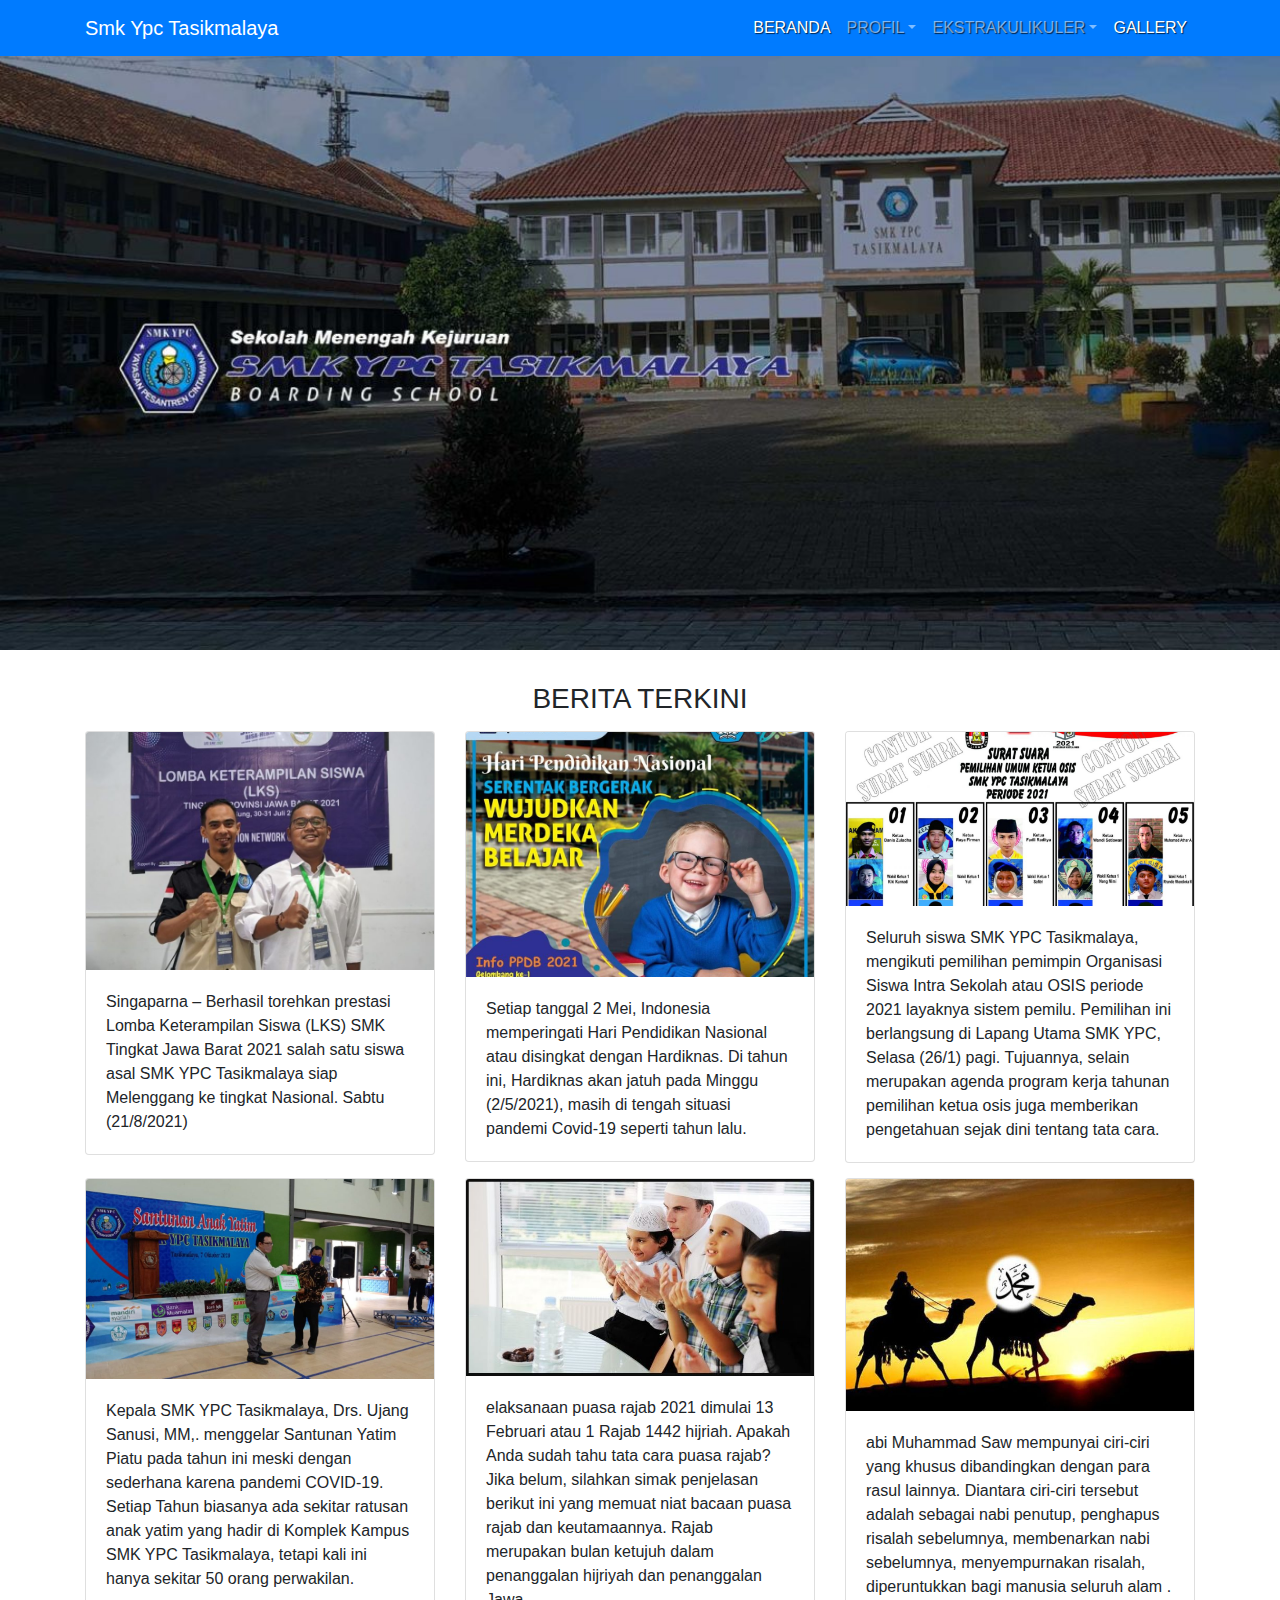
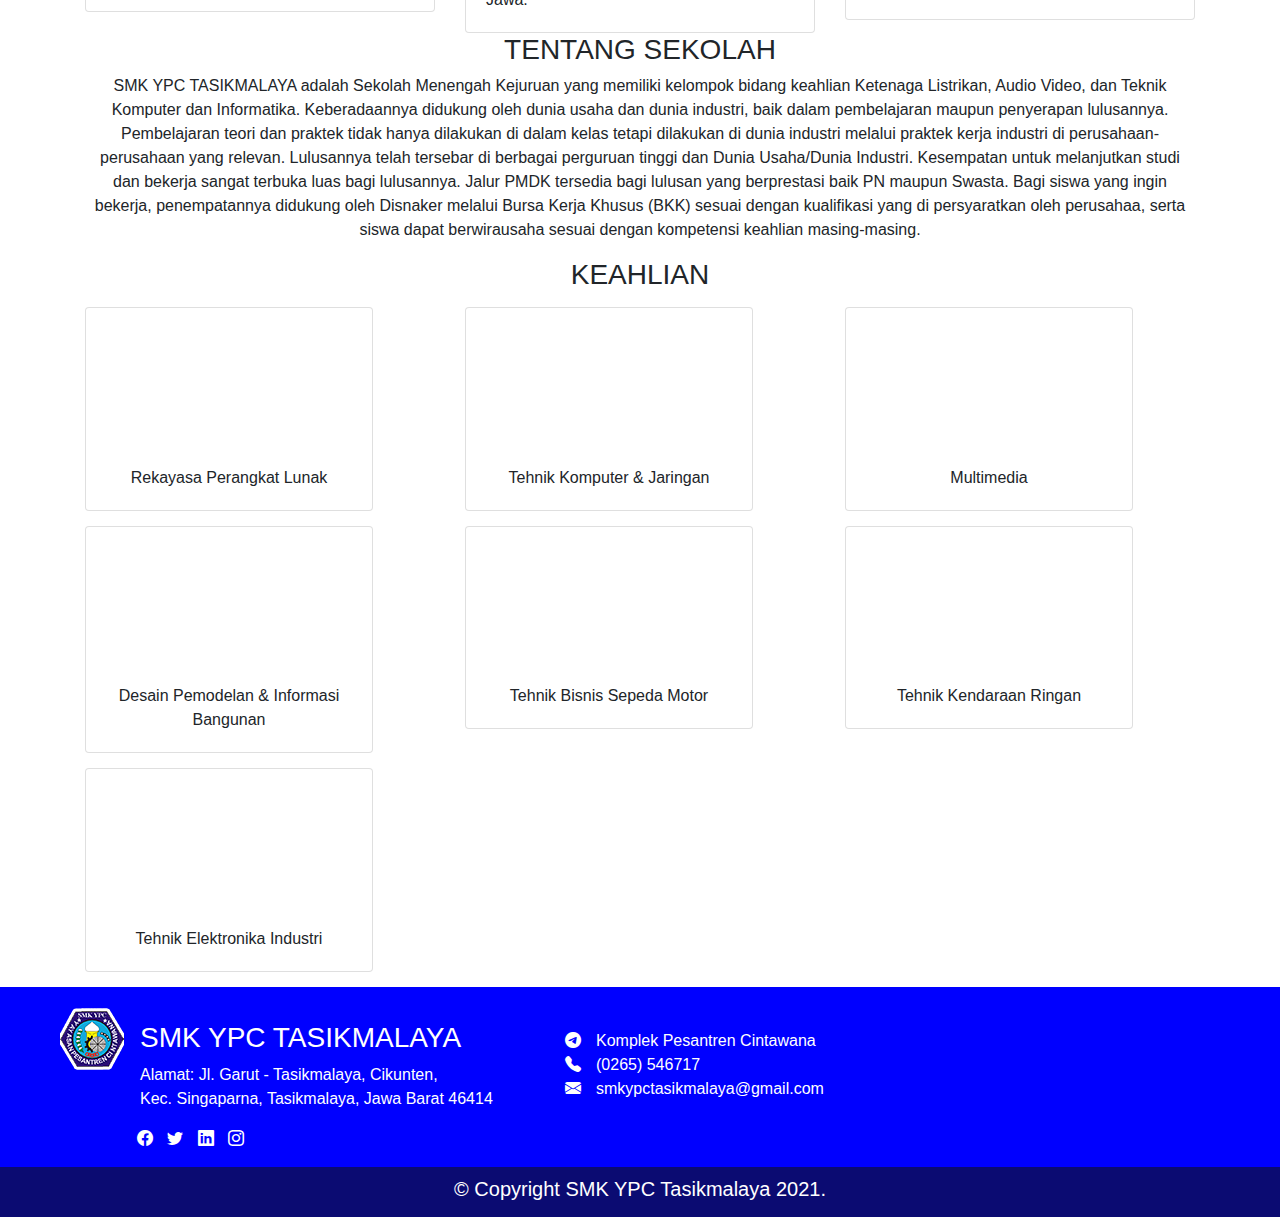
<file: index.html>
<!DOCTYPE html>
<html lang="en">
  <head>
    <!-- Required meta tags -->
    <meta charset="utf-8" />
    <meta name="viewport" content="width=device-width, initial-scale=1, shrink-to-fit=no" />

    <!-- Bootstrap CSS -->
    <link rel="stylesheet" href="https://maxcdn.bootstrapcdn.com/bootstrap/4.0.0/css/bootstrap.min.css" integrity="sha384-Gn5384xqQ1aoWXA+058RXPxPg6fy4IWvTNh0E263XmFcJlSAwiGgFAW/dAiS6JXm" crossorigin="anonymous" />
   
    <!-- font -->
    <link href="https://fonts.googleapis.com/css2?family=Righteous&display=swap" rel="stylesheet">

    <!-- boostrap cdn -->
    <link rel="stylesheet" href="https://cdn.jsdelivr.net/npm/bootstrap-icons@1.5.0/font/bootstrap-icons.css">

    <!-- AOS -->
    <link rel="stylesheet" href="https://unpkg.com/aos@next/dist/aos.css" />


    <!-- link css -->
    <link rel="stylesheet" href="css/style.css">
    <title>PROJEK WEBSITE SEKOLAH</title>
  </head>
  <body>

    <!-- Optional JavaScript -->
    <!-- jQuery first, then Popper.js, then Bootstrap JS -->
    <script src="https://code.jquery.com/jquery-3.2.1.slim.min.js" integrity="sha384-KJ3o2DKtIkvYIK3UENzmM7KCkRr/rE9/Qpg6aAZGJwFDMVNA/GpGFF93hXpG5KkN" crossorigin="anonymous"></script>
    <script src="https://cdnjs.cloudflare.com/ajax/libs/popper.js/1.12.9/umd/popper.min.js" integrity="sha384-ApNbgh9B+Y1QKtv3Rn7W3mgPxhU9K/ScQsAP7hUibX39j7fakFPskvXusvfa0b4Q" crossorigin="anonymous"></script>
    <script src="https://maxcdn.bootstrapcdn.com/bootstrap/4.0.0/js/bootstrap.min.js" integrity="sha384-JZR6Spejh4U02d8jOt6vLEHfe/JQGiRRSQQxSfFWpi1MquVdAyjUar5+76PVCmYl" crossorigin="anonymous"></script>

    <!-- navbar -->
    <nav class="navbar fixed-top navbar-expand-lg navbar-dark bg-primary">
      <div class="container">
        <a class="navbar-brand" href="#">Smk Ypc Tasikmalaya</a>
        <button class="navbar-toggler" type="button" data-toggle="collapse" data-target="#navbarNavDropdown" aria-controls="navbarNavDropdown" aria-expanded="false" aria-label="Toggle navigation">
          <span class="navbar-toggler-icon"></span>
        </button>
        <div class="collapse navbar-collapse" id="navbarNavDropdown">
          <ul class="navbar-nav ml-auto">
            <li class="nav-item active">
              <a class="nav-link" href="index.html">BERANDA<span class="sr-only"></span></a>
            </li>
            <li class="nav-item dropdown">
              <a class="nav-link dropdown-toggle" href="#" id="navbarDropdownMenuLink" data-toggle="dropdown" aria-haspopup="true" aria-expanded="false">PROFIL</a>
              <div class="dropdown-menu" aria-labelledby="navbarDropdownMenuLink">
                <a class="dropdown-item" href="sambutan.html">Sambutan Kepala Sekolah</a>
                <a class="dropdown-item" href="visimisi.html">Visi & Misi</a>
                <a class="dropdown-item" href="Sejarah.html">Sejarah</a>
                <a class="dropdown-item" href="struktur.html">Struktur Organisasi</a>
              </div>
            </li>
            <li class="nav-item dropdown">
              <a class="nav-link dropdown-toggle" href="#" id="navbarDropdownMenuLink" data-toggle="dropdown" aria-haspopup="true" aria-expanded="false">EKSTRAKULIKULER</a>
              <div class="dropdown-menu" aria-labelledby="navbarDropdownMenuLink">
                <a class="dropdown-item" href="pramuka.html">Pramuka</a>
                <a class="dropdown-item" href="#">Pencinta Alam</a>
                <a class="dropdown-item" href="#">Ikatan Remaja Masjid</a>
                <a class="dropdown-item" href="polisisiswa.html">Polisi Siswa</a>
                <a class="dropdown-item" href="PMR.html">Palang Merah Remaja</a>
                <a class="dropdown-item" href="#">Perisai Diri</a>
                <a class="dropdown-item" href="paskibra.html">Paskibra</a>
                <a class="dropdown-item" href="#">Karate</a>
                <a class="dropdown-item" href="Pks.html">Patrol Keamanan Sekolah</a>
              </div>
            </li>
            <li class="nav-item active">
              <a class="nav-link" href="gallery.html">GALLERY<span class="sr-only">ss</span></a>
            </li>
          </ul>
        </div>
      </div>
    </nav>
    <!-- akhir navbar -->

    <!-- jumbotron -->
    <div class="jumbotron jumbotron-fluid">
        <div class="container text-center">
        </div>
      </div>
    <!-- akhir jumbotron -->
    <!-- berita  -->
    <div class="brita text-center">
      <h3>BERITA TERKINI</h3>
    </div>
      <div class="container">
     <div class="row">
       <div class="col">
        <div class="card">
            <img src="img/LKS.jpg" class="card-img-top" alt="LKS">
            <div class="card-body">
              <p class="card-text">Singaparna – Berhasil torehkan prestasi Lomba Keterampilan Siswa (LKS) SMK Tingkat Jawa Barat 2021 salah satu siswa asal SMK YPC Tasikmalaya siap Melenggang ke tingkat Nasional. Sabtu (21/8/2021)</p>
            </div>
          </div>
       </div>
       <div class="col">
        <div class="card">
            <img src="img/PPBD.jpg" class="card-img-top" alt="ppbd">
            <div class="card-body">
              <p class="card-text">Setiap tanggal 2 Mei, Indonesia memperingati Hari Pendidikan Nasional atau disingkat dengan Hardiknas.
                Di tahun ini, Hardiknas akan jatuh pada Minggu (2/5/2021), masih di tengah situasi pandemi Covid-19 seperti tahun lalu.</p>
            </div>
          </div>
       </div>
       <div class="col">
        <div class="card">
            <img src="img/oss.jpg" class="card-img-top" alt="osis">
            <div class="card-body">
              <p class="card-text">Seluruh siswa SMK YPC Tasikmalaya, mengikuti pemilihan pemimpin Organisasi Siswa Intra Sekolah atau OSIS periode 2021 layaknya sistem pemilu. Pemilihan ini berlangsung di Lapang Utama SMK YPC, Selasa (26/1) pagi. Tujuannya, selain merupakan agenda program kerja tahunan pemilihan ketua osis juga memberikan pengetahuan sejak dini tentang tata cara.</p>
            </div>
          </div>
          </div>
          </div>
          <div class="row">
            <div class="col">
             <div class="card">
                 <img src="img/berita.jpg" class="card-img-top" alt="berita">
                 <div class="card-body">
                   <p class="card-text">Kepala SMK YPC Tasikmalaya, Drs. Ujang Sanusi, MM,. menggelar Santunan Yatim Piatu pada tahun ini meski dengan sederhana karena pandemi COVID-19. Setiap Tahun biasanya ada sekitar ratusan anak yatim yang hadir di Komplek Kampus SMK YPC Tasikmalaya, tetapi kali ini hanya sekitar 50 orang perwakilan.</p>
                 </div>
               </div>
            </div>
            <div class="col">
             <div class="card">
                 <img src="img/berita2.jpg" class="card-img-top" alt="berita2">
                 <div class="card-body">
                   <p class="card-text">elaksanaan puasa rajab 2021 dimulai 13 Februari atau 1 Rajab 1442 hijriah. Apakah Anda sudah tahu tata cara puasa rajab? Jika belum, silahkan simak penjelasan berikut ini yang memuat niat bacaan puasa rajab dan keutamaannya.
                   Rajab merupakan bulan ketujuh dalam penanggalan hijriyah dan penanggalan Jawa.  </p>
                 </div>
               </div>
            </div>
            <div class="col">
             <div class="card">
                 <img src="img/berita3.jpg" class="card-img-top" alt="berita3">
                 <div class="card-body">
                   <p class="card-text">abi Muhammad Saw mempunyai ciri-ciri yang khusus dibandingkan dengan para rasul lainnya. Diantara ciri-ciri tersebut adalah sebagai nabi penutup, penghapus risalah sebelumnya, membenarkan nabi sebelumnya, menyempurnakan risalah, diperuntukkan bagi manusia seluruh alam . </p>
                 </div>
               </div>
               </div>
               </div>
            </div>
          </div>
    <!-- akhir berita -->

    <!-- tentang sekolah -->
          <div class="container">
          <div class="text1 text-center">
             <h3>TENTANG SEKOLAH</h3>
              <P> SMK YPC TASIKMALAYA adalah Sekolah Menengah Kejuruan yang memiliki kelompok bidang keahlian Ketenaga Listrikan, Audio Video, dan Teknik Komputer dan Informatika. Keberadaannya didukung oleh dunia usaha dan dunia industri, baik dalam pembelajaran maupun penyerapan lulusannya. Pembelajaran teori dan praktek tidak hanya dilakukan di dalam kelas tetapi dilakukan di dunia industri melalui praktek kerja industri di perusahaan-perusahaan yang relevan.

              Lulusannya telah tersebar di berbagai perguruan tinggi dan Dunia Usaha/Dunia Industri. Kesempatan untuk melanjutkan studi dan bekerja sangat terbuka luas bagi lulusannya. Jalur PMDK tersedia bagi lulusan yang berprestasi baik PN maupun Swasta. Bagi siswa yang ingin bekerja, penempatannya didukung oleh Disnaker melalui Bursa Kerja Khusus (BKK) sesuai dengan kualifikasi yang di persyaratkan oleh perusahaa, serta siswa dapat berwirausaha sesuai dengan kompetensi keahlian masing-masing.
            </P>
          </div>
          </div>
    <!-- akhir tentang sekolah  -->



    <!-- keahlian -->
    <div class="text2 text-center">
      <h3>KEAHLIAN</h3>
    </div>
    <div class="container">
      <div class="row text-center">
        <div class="col">
          <div class="card" style="width: 18rem;">
            <img src="img/rpl.png" class="card-img-top" alt="rpl" data-aos="fade-down"
            data-aos-easing="linear"
            data-aos-duration="1500">
            <div class="card-body">
              <p class="card-text">Rekayasa Perangkat Lunak</p>
            </div>
          </div>
        </div>
        <div class="col">
          <div class="card" style="width: 18rem;">
            <img src="img/tkj.png" class="card-img-top" alt="tkj" data-aos="fade-down"
            data-aos-easing="linear"
            data-aos-duration="1500">
            <div class="card-body">
              <p class="card-text">Tehnik Komputer & Jaringan</p>
            </div>
          </div>
        </div>
        <div class="col">
          <div class="card" style="width: 18rem;">
            <img src="img/mm.png" class="card-img-top" alt="mm" data-aos="fade-down"
            data-aos-easing="linear"
            data-aos-duration="1500">
            <div class="card-body">
              <p class="card-text">Multimedia</p>
            </div>
          </div>
        </div>
      </div>
    </div>   
    <div class="container">
      <div class="row text-center">
        <div class="col">
          <div class="card" style="width: 18rem;">
            <img src="img/dpib.png" class="card-img-top" alt="dpib" data-aos="fade-down"
            data-aos-easing="linear"
            data-aos-duration="2000">
            <div class="card-body">
              <p class="card-text">Desain Pemodelan & Informasi Bangunan</p>
            </div>
          </div>
        </div>
        <div class="col">
          <div class="card" style="width: 18rem;">
            <img src="img/tbsm.png" class="card-img-top" alt="tbsm" data-aos="fade-down"
            data-aos-easing="linear"
            data-aos-duration="2000">
            <div class="card-body">
              <p class="card-text">Tehnik Bisnis Sepeda Motor</p>
            </div>
          </div>
        </div>
        <div class="col">
          <div class="card" style="width: 18rem;">
            <img src="img/tkr.png" class="card-img-top" alt="tkr" data-aos="fade-down"
            data-aos-easing="linear"
            data-aos-duration="2000">
            <div class="card-body">
              <p class="card-text">Tehnik Kendaraan Ringan</p>
            </div>
          </div>
        </div>
      </div>
    </div>
        <div class="container">
          <div class="row text-center">
            <div class="col">
              <div class="card" style="width: 18rem;">
                <img src="img/teklin.png" class="card-img-top" alt="teklin" data-aos="fade-down"
                data-aos-easing="linear"
                data-aos-duration="2500">
                <div class="card-body">
                  <p class="card-text">Tehnik Elektronika Industri</p>
                </div>
              </div>
          </div>
      </div>
    </div>   
    <!-- akhir keahlian -->
   

   <!-- footer -->
   <div class="text" style="background-color:blue;">
    <footer class="row">
      <div class="col ">
        <img src="img/ypc-2.png" alt="ypc-2">
        <h3>SMK YPC TASIKMALAYA</h3>
        <p>Alamat: Jl. Garut - Tasikmalaya, Cikunten,<br>
          Kec. Singaparna, Tasikmalaya, Jawa Barat 46414</p>
          <ul class="icon ">
            <i class="bi bi-facebook"></i>
            <i class="bi bi-twitter"></i>
            <i class="bi bi-linkedin"></i>
            <i class="bi bi-instagram"></i>
          </ul> 
          <ul class="contact">
            <a href=""><i class="bi bi-telegram"></i>Komplek Pesantren Cintawana</a>
            <a href=""><i class="bi bi-telephone-fill"></i>(0265) 546717</a>
            <a href=""><i class="bi bi-envelope-fill"></i>smkypctasikmalaya@gmail.com</a>
          </ul>
      </footer>
      </div>
  </div>
  <div class="copyright text-center">
    <h5>© Copyright SMK YPC Tasikmalaya 2021.</h5>
  </div>
  <!-- akhir footer -->

  <script src="https://unpkg.com/aos@next/dist/aos.js"></script>
  <script>
    AOS.init();
  </script>


  </body>
</html>
</file>
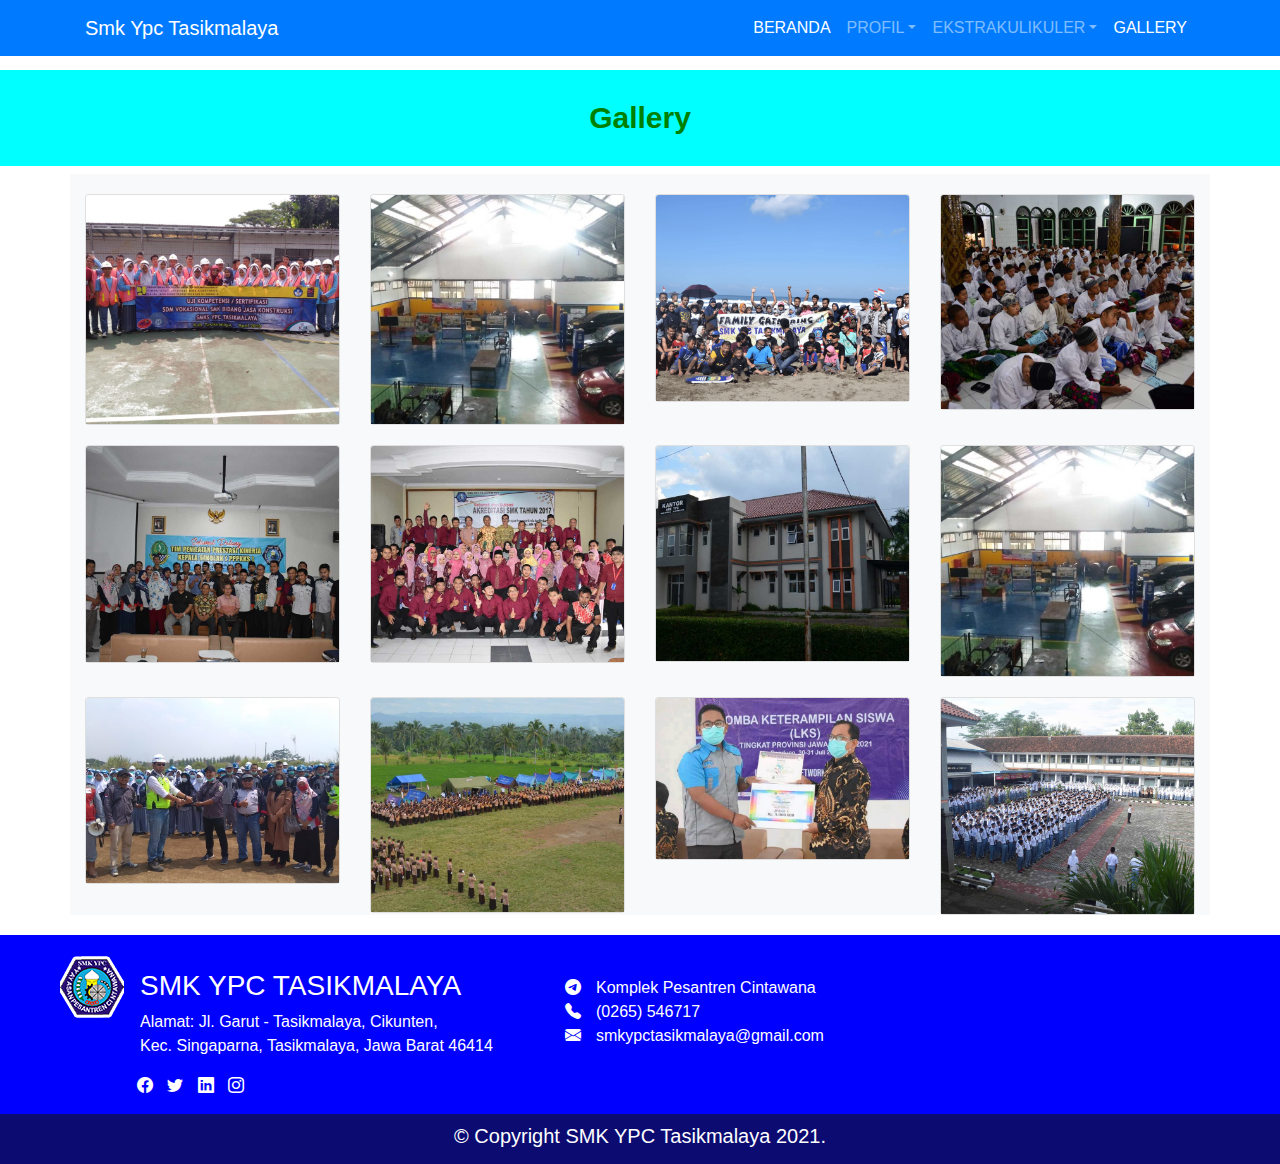
<file: gallery.html>
<!DOCTYPE html>
<html lang="en">
  <head>
    <!-- Required meta tags -->
    <meta charset="utf-8" />
    <meta name="viewport" content="width=device-width, initial-scale=1, shrink-to-fit=no" />

    <!-- Bootstrap CSS -->
    <link rel="stylesheet" href="https://maxcdn.bootstrapcdn.com/bootstrap/4.0.0/css/bootstrap.min.css" integrity="sha384-Gn5384xqQ1aoWXA+058RXPxPg6fy4IWvTNh0E263XmFcJlSAwiGgFAW/dAiS6JXm" crossorigin="anonymous" />

    <!-- font -->
    <link href="https://fonts.googleapis.com/css2?family=Righteous&display=swap" rel="stylesheet">

    <!-- boostrap cdn -->
    <link rel="stylesheet" href="https://cdn.jsdelivr.net/npm/bootstrap-icons@1.5.0/font/bootstrap-icons.css">

    <!-- link css -->
    <link rel="stylesheet" href="css/style(gallery).css">
    <title>PROJEK WEBSITE SEKOLAH</title>
  </head>
  <body>

    
    <!-- Optional JavaScript -->
    <!-- jQuery first, then Popper.js, then Bootstrap JS -->
    <script src="https://code.jquery.com/jquery-3.2.1.slim.min.js" integrity="sha384-KJ3o2DKtIkvYIK3UENzmM7KCkRr/rE9/Qpg6aAZGJwFDMVNA/GpGFF93hXpG5KkN" crossorigin="anonymous"></script>
    <script src="https://cdnjs.cloudflare.com/ajax/libs/popper.js/1.12.9/umd/popper.min.js" integrity="sha384-ApNbgh9B+Y1QKtv3Rn7W3mgPxhU9K/ScQsAP7hUibX39j7fakFPskvXusvfa0b4Q" crossorigin="anonymous"></script>
    <script src="https://maxcdn.bootstrapcdn.com/bootstrap/4.0.0/js/bootstrap.min.js" integrity="sha384-JZR6Spejh4U02d8jOt6vLEHfe/JQGiRRSQQxSfFWpi1MquVdAyjUar5+76PVCmYl" crossorigin="anonymous"></script>

    <!-- navbar -->
    <nav class="navbar fixed-top navbar-expand-lg navbar-dark bg-primary">
      <div class="container">
        <a class="navbar-brand" href="#">Smk Ypc Tasikmalaya</a>
        <button class="navbar-toggler" type="button" data-toggle="collapse" data-target="#navbarNavDropdown" aria-controls="navbarNavDropdown" aria-expanded="false" aria-label="Toggle navigation">
          <span class="navbar-toggler-icon"></span>
        </button>
        <div class="collapse navbar-collapse" id="navbarNavDropdown">
          <ul class="navbar-nav ml-auto">
            <li class="nav-item active">
              <a class="nav-link" href="index.html">BERANDA<span class="sr-only"></span></a>
            </li>
            <li class="nav-item dropdown">
              <a class="nav-link dropdown-toggle" href="#" id="navbarDropdownMenuLink" data-toggle="dropdown" aria-haspopup="true" aria-expanded="false">PROFIL</a>
              <div class="dropdown-menu" aria-labelledby="navbarDropdownMenuLink">
                <a class="dropdown-item" href="sambutan.html">Sambutan Kepala Sekolah</a>
                <a class="dropdown-item" href="visimisi.html">Visi & Misi</a>
                <a class="dropdown-item" href="Sejarah.html">Sejarah</a>
                <a class="dropdown-item" href="struktur.html">Struktur Organisasi</a>
              </div>
            </li>
            <li class="nav-item dropdown">
              <a class="nav-link dropdown-toggle" href="#" id="navbarDropdownMenuLink" data-toggle="dropdown" aria-haspopup="true" aria-expanded="false">EKSTRAKULIKULER</a>
              <div class="dropdown-menu" aria-labelledby="navbarDropdownMenuLink">
                <a class="dropdown-item" href="pramuka.html">Pramuka</a>
                <a class="dropdown-item" href="#">Pencinta Alam</a>
                <a class="dropdown-item" href="#">Ikatan Remaja Masjid</a>
                <a class="dropdown-item" href="polisisiswa.html">Polisi Siswa</a>
                <a class="dropdown-item" href="PMR.html">Palang Merah Remaja</a>
                <a class="dropdown-item" href="#">Perisai Diri</a>
                <a class="dropdown-item" href="paskibra.html">Paskibra</a>
                <a class="dropdown-item" href="#">Karate</a>
                <a class="dropdown-item" href="Pks.html">Patrol Keamanan Sekolah</a>
              </div>
            </li>
            <li class="nav-item active">
              <a class="nav-link" href="gallery.html">GALLERY<span class="sr-only">ss</span></a>
            </li>
          </ul>
        </div>
      </div>
    </nav>
    <!-- akhir navbar -->


    <div class="gallery">
        <h3>Gallery</h3>
    </div>
    <div class="container bg-light">
        <div class="row" >
            <div class="col-md-3">
                <div class="card">
                    <img class="card-img-top" src="img/1.jpeg" >
                  </div>
             </div>
            <div class="col-md-3">
                <div class="card">
                    <img class="card-img-top" src="img/2.jpg">
                  </div>
             </div>
            <div class="col-md-3">
                <div class="card">
                    <img class="card-img-top" src="img/3.png">
                  </div>
             </div>
            <div class="col-md-3">
                <div class="card">
                    <img class="card-img-top" src="img/7.jpg">
                  </div>
             </div>
        </div>
        <div class="row" >
            <div class="col-md-3">
                <div class="card">
                    <img class="card-img-top" src="img/8.jpg">
                  </div>
             </div>
            <div class="col-md-3">
                <div class="card">
                    <img class="card-img-top" src="img/9.jpg">
                  </div>
             </div>
            <div class="col-md-3">
                <div class="card">
                    <img class="card-img-top" src="img/10.jpg">
                  </div>
             </div>
            <div class="col-md-3">
                <div class="card">
                    <img class="card-img-top" src="img/12.jpg">
                  </div>
             </div>
        </div>
        <div class="row" >
            <div class="col-md-3">
                <div class="card">
                    <img class="card-img-top" src="img/pemodelanbangunandpib.jpeg">
                  </div>
             </div>
            <div class="col-md-3">
                <div class="card">
                    <img class="card-img-top" src="img/pramuka.jpg">
                  </div>
             </div>
            <div class="col-md-3">
                <div class="card">
                    <img class="card-img-top" src="img/sani.jpg">
                  </div>
             </div>
            <div class="col-md-3">
                <div class="card">
                    <img class="card-img-top" src="img/13.jpg">
                  </div>
             </div>
        </div>
    </div>

    
   <!-- footer -->
   <div class="text" style="background-color:blue;">
    <footer class="row"> 
      <div class="col">
        <img src="img/ypc-2.png" alt="ypc-2">
        <h3>SMK YPC TASIKMALAYA</h3>
        <p>Alamat: Jl. Garut - Tasikmalaya, Cikunten,<br>
          Kec. Singaparna, Tasikmalaya, Jawa Barat 46414</p>
          <ul class="icon ">
            <i class="bi bi-facebook"></i>
            <i class="bi bi-twitter"></i>
            <i class="bi bi-linkedin"></i>
            <i class="bi bi-instagram"></i>
          </ul> 
          <ul class="contact">
            <a href=""><i class="bi bi-telegram"></i>Komplek Pesantren Cintawana</a>
            <a href=""><i class="bi bi-telephone-fill"></i>(0265) 546717</a>
            <a href=""><i class="bi bi-envelope-fill"></i>smkypctasikmalaya@gmail.com</a>
          </ul>
      </footer>
      </div>
  </div>
  <div class="copyright text-center">
    <h5>© Copyright SMK YPC Tasikmalaya 2021.</h5>
  </div>
  <!-- akhir footer -->




    </body>
    </html>
</file>
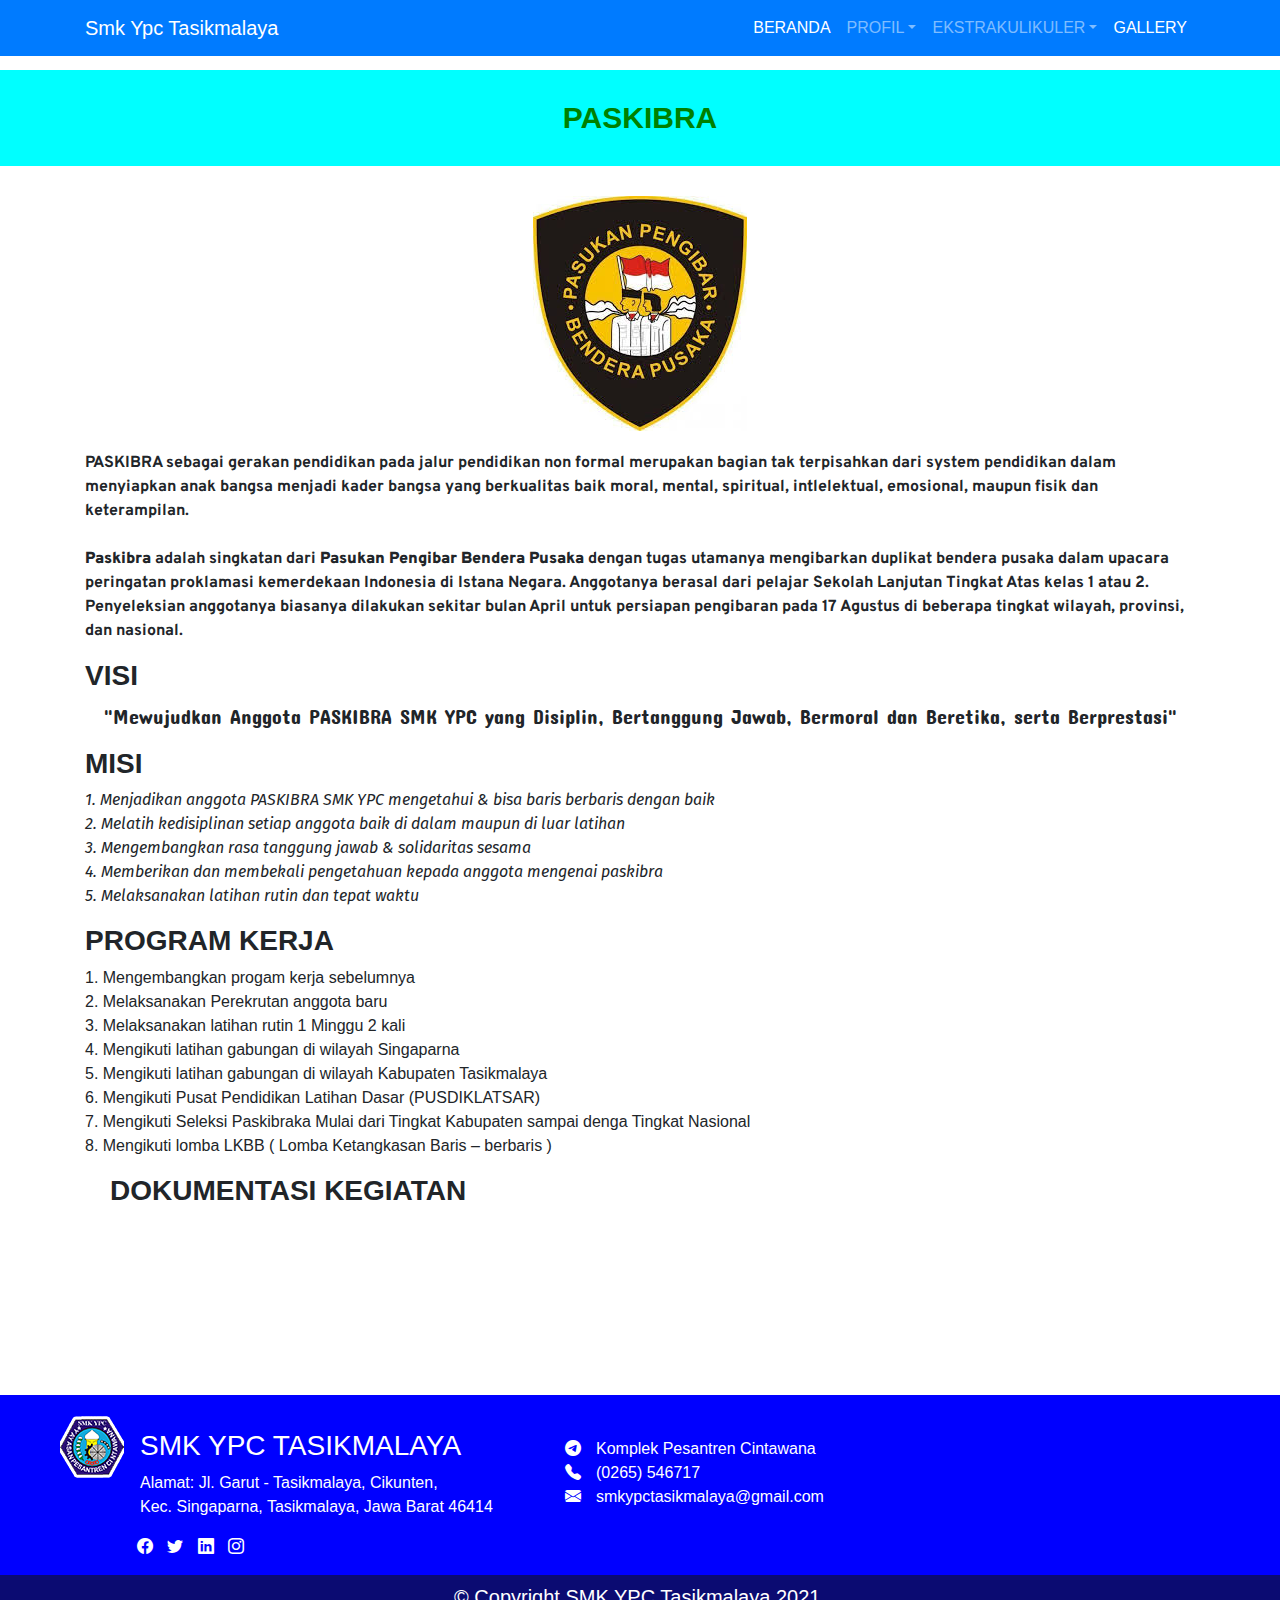
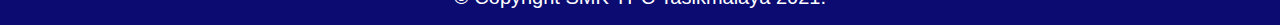
<file: paskibra.html>
<!DOCTYPE html>
<html lang="en">
  <head>
    <!-- Required meta tags -->
    <meta charset="utf-8" />
    <meta name="viewport" content="width=device-width, initial-scale=1, shrink-to-fit=no" />

    <!-- Bootstrap CSS -->
    <link rel="stylesheet" href="https://maxcdn.bootstrapcdn.com/bootstrap/4.0.0/css/bootstrap.min.css" integrity="sha384-Gn5384xqQ1aoWXA+058RXPxPg6fy4IWvTNh0E263XmFcJlSAwiGgFAW/dAiS6JXm" crossorigin="anonymous" />
   
    <!-- font -->
    <link href="https://fonts.googleapis.com/css2?family=Righteous&display=swap" rel="stylesheet">

    <link href="https://fonts.googleapis.com/css2?family=Fira+Sans&display=swap" rel="stylesheet">


    <link href="https://fonts.googleapis.com/css2?family=Concert+One&family=Fira+Sans&display=swap" rel="stylesheet">

    <!-- boostrap cdn -->
    <link rel="stylesheet" href="https://cdn.jsdelivr.net/npm/bootstrap-icons@1.5.0/font/bootstrap-icons.css">

    <link href="https://fonts.googleapis.com/css2?family=Overpass:ital,wght@1,300&display=swap" rel="stylesheet">

    <!-- AOS -->
    <link rel="stylesheet" href="https://unpkg.com/aos@next/dist/aos.css" />

    <!-- link css -->
    <link rel="stylesheet" href="css/style(paskibra).css">
    <title>PROJEK WEBSITE SEKOLAH</title>
  </head>
  <body>


    <!-- Optional JavaScript -->
    <!-- jQuery first, then Popper.js, then Bootstrap JS -->
    <script src="https://code.jquery.com/jquery-3.2.1.slim.min.js" integrity="sha384-KJ3o2DKtIkvYIK3UENzmM7KCkRr/rE9/Qpg6aAZGJwFDMVNA/GpGFF93hXpG5KkN" crossorigin="anonymous"></script>
    <script src="https://cdnjs.cloudflare.com/ajax/libs/popper.js/1.12.9/umd/popper.min.js" integrity="sha384-ApNbgh9B+Y1QKtv3Rn7W3mgPxhU9K/ScQsAP7hUibX39j7fakFPskvXusvfa0b4Q" crossorigin="anonymous"></script>
    <script src="https://maxcdn.bootstrapcdn.com/bootstrap/4.0.0/js/bootstrap.min.js" integrity="sha384-JZR6Spejh4U02d8jOt6vLEHfe/JQGiRRSQQxSfFWpi1MquVdAyjUar5+76PVCmYl" crossorigin="anonymous"></script>

    <!-- navbar -->
    <nav class="navbar fixed-top navbar-expand-lg navbar-dark bg-primary">
      <div class="container">
        <a class="navbar-brand" href="#">Smk Ypc Tasikmalaya</a>
        <button class="navbar-toggler" type="button" data-toggle="collapse" data-target="#navbarNavDropdown" aria-controls="navbarNavDropdown" aria-expanded="false" aria-label="Toggle navigation">
          <span class="navbar-toggler-icon"></span>
        </button>
        <div class="collapse navbar-collapse" id="navbarNavDropdown">
          <ul class="navbar-nav ml-auto">
            <li class="nav-item active">
              <a class="nav-link" href="index.html">BERANDA<span class="sr-only"></span></a>
            </li>
            <li class="nav-item dropdown">
              <a class="nav-link dropdown-toggle" href="#" id="navbarDropdownMenuLink" data-toggle="dropdown" aria-haspopup="true" aria-expanded="false">PROFIL</a>
              <div class="dropdown-menu" aria-labelledby="navbarDropdownMenuLink">
                <a class="dropdown-item" href="sambutan.html">Sambutan Kepala Sekolah</a>
                <a class="dropdown-item" href="visimisi.html">Visi & Misi</a>
                <a class="dropdown-item" href="Sejarah.html">Sejarah</a>
                <a class="dropdown-item" href="struktur.html">Struktur Organisasi</a>
              </div>
            </li>
            <li class="nav-item dropdown">
              <a class="nav-link dropdown-toggle" href="#" id="navbarDropdownMenuLink" data-toggle="dropdown" aria-haspopup="true" aria-expanded="false">EKSTRAKULIKULER</a>
              <div class="dropdown-menu" aria-labelledby="navbarDropdownMenuLink">
                <a class="dropdown-item" href="pramuka.html">Pramuka</a>
                <a class="dropdown-item" href="#">Pencinta Alam</a>
                <a class="dropdown-item" href="#">Ikatan Remaja Masjid</a>
                <a class="dropdown-item" href="polisisiswa.html">Polisi Siswa</a>
                <a class="dropdown-item" href="PMR.html">Palang Merah Remaja</a>
                <a class="dropdown-item" href="#">Perisai Diri</a>
                <a class="dropdown-item" href="paskibra.html">Paskibra</a>
                <a class="dropdown-item" href="#">Karate</a>
                <a class="dropdown-item" href="Pks.html">Patrol Keamanan Sekolah</a>
              </div>
            </li>
            <li class="nav-item active">
              <a class="nav-link" href="gallery.html">GALLERY<span class="sr-only">ss</span></a>
            </li>
          </ul>
        </div>
      </div>
    </nav>
    <!-- akhir navbar -->

    <div class="paskibra text-center">
        <h3>PASKIBRA</h3>
        <img src="img/Logo_Paskibraka.jpg" alt="pmr">
    </div>
    <div class="container">
        <div class="sejarahpaskibra">
            <p> PASKIBRA sebagai gerakan pendidikan pada jalur pendidikan non formal merupakan bagian tak terpisahkan dari system pendidikan dalam menyiapkan anak bangsa menjadi kader bangsa yang berkualitas baik moral, mental, spiritual, intlelektual, emosional, maupun fisik dan keterampilan.<br><br>

                <strong>Paskibra</strong> adalah singkatan dari <strong>Pasukan Pengibar Bendera Pusaka</strong>  dengan tugas utamanya mengibarkan duplikat bendera pusaka dalam upacara peringatan proklamasi kemerdekaan Indonesia di Istana Negara. Anggotanya berasal dari pelajar Sekolah Lanjutan Tingkat Atas kelas 1 atau 2. Penyeleksian anggotanya biasanya dilakukan sekitar bulan April untuk persiapan pengibaran pada 17 Agustus di beberapa tingkat wilayah, provinsi, dan nasional.</p>
        </div>
        <div class="visipaskibra">
            <h3>VISI</h3>
            <p>"Mewujudkan Anggota PASKIBRA SMK YPC  yang Disiplin, Bertanggung Jawab, Bermoral dan Beretika, serta Berprestasi"</p>
        </div>
        <div class="misipaskibra">
            <h3>MISI</h3>
            <p> 1. Menjadikan anggota PASKIBRA SMK YPC mengetahui & bisa baris berbaris dengan baik<br>
                2. Melatih kedisiplinan setiap anggota baik di dalam maupun di luar latihan<br>
                3. Mengembangkan rasa tanggung jawab & solidaritas sesama<br>
                4. Memberikan dan membekali pengetahuan kepada anggota mengenai paskibra<br>
                5. Melaksanakan latihan rutin dan tepat waktu</p>
        </div> 
        <div class="programkerjapaskibra">
            <h3>PROGRAM KERJA</h3>
            <p> 1. Mengembangkan progam kerja sebelumnya<br> 
                2. Melaksanakan Perekrutan anggota baru<br>
                3. Melaksanakan latihan rutin 1 Minggu 2 kali<br>
                4. Mengikuti latihan gabungan di wilayah Singaparna<br>
                5. Mengikuti latihan gabungan di wilayah Kabupaten Tasikmalaya<br>
                6. Mengikuti Pusat Pendidikan Latihan Dasar (PUSDIKLATSAR)<br>
                7. Mengikuti Seleksi Paskibraka Mulai dari Tingkat Kabupaten sampai denga Tingkat Nasional<br>
                8. Mengikuti lomba LKBB ( Lomba Ketangkasan Baris – berbaris )</p>
        </div>
    </div>
    <div class="dokumentasipaskibra">
        <h3>DOKUMENTASI KEGIATAN</h3>
    </div>
    <div class="potopaskibra">
      <img src="img/paskibra1.jpg" alt="paskibra"data-aos="fade-down"
      data-aos-easing="linear"
      data-aos-duration="1000">
      <img src="img/paskibra3.jpg" alt="paskibra" data-aos="fade-down"
      data-aos-easing="linear"
      data-aos-duration="1500">
      <img src="img/IMG_20190815_173942-150x150.jpg" alt="paskibra"data-aos="fade-down"
      data-aos-easing="linear"
      data-aos-duration="2000" >
    </div>
   <!-- footer -->
   <div class="text" style="background-color:blue;">
    <footer class="row">
      <div class="col ">
        <img src="img/ypc-2.png" alt="ypc-2">
        <h3>SMK YPC TASIKMALAYA</h3>
        <p>Alamat: Jl. Garut - Tasikmalaya, Cikunten,<br>
          Kec. Singaparna, Tasikmalaya, Jawa Barat 46414</p>
          <ul class="icon ">
            <i class="bi bi-facebook"></i>
            <i class="bi bi-twitter"></i>
            <i class="bi bi-linkedin"></i>
            <i class="bi bi-instagram"></i>
          </ul> 
          <ul class="contact">
            <a href=""><i class="bi bi-telegram"></i>Komplek Pesantren Cintawana</a>
            <a href=""><i class="bi bi-telephone-fill"></i>(0265) 546717</a>
            <a href=""><i class="bi bi-envelope-fill"></i>smkypctasikmalaya@gmail.com</a>
          </ul>
      </footer>
      </div>
  </div>
  <div class="copyright text-center">
    <h5>© Copyright SMK YPC Tasikmalaya 2021.</h5>
  </div>
  <!-- akhir footer -->

  <script src="https://unpkg.com/aos@next/dist/aos.js"></script>
  <script>
    AOS.init();
  </script>

    </body>
    </html>
</file>
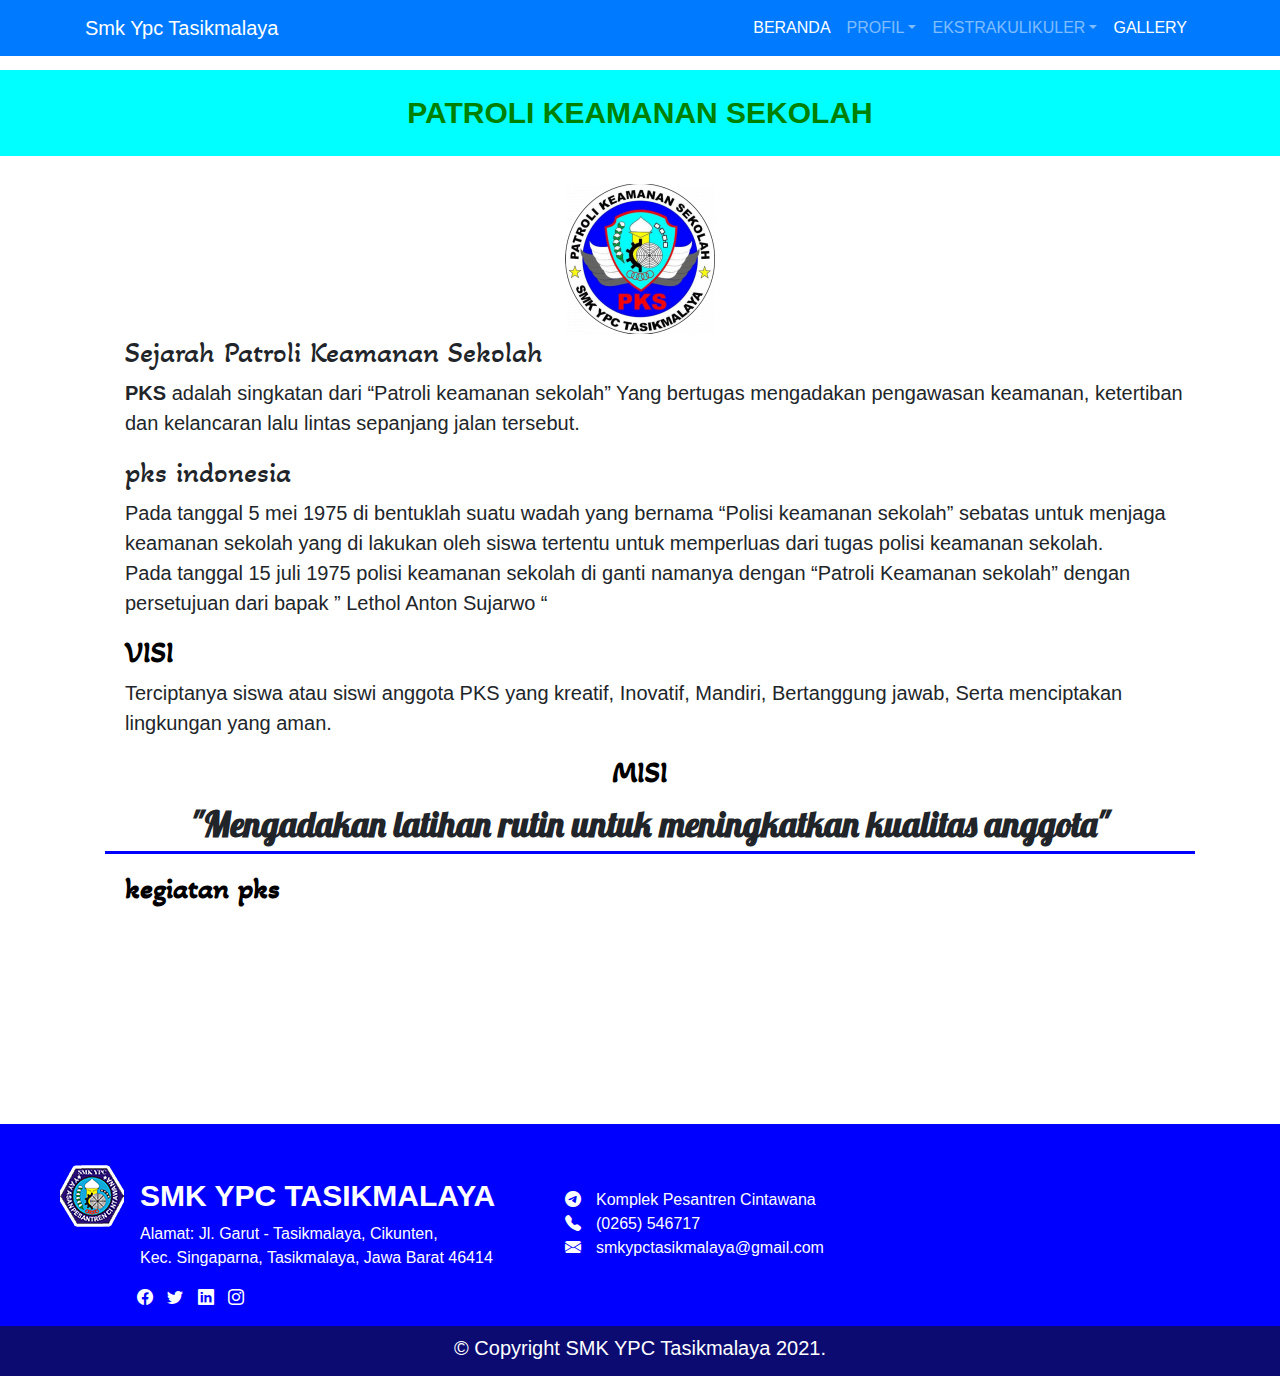
<file: Pks.html>
<!DOCTYPE html>
<html lang="en">
  <head>
    <!-- Required meta tags -->
    <meta charset="utf-8" />
    <meta name="viewport" content="width=device-width, initial-scale=1, shrink-to-fit=no" />

    <!-- Bootstrap CSS -->
    <link rel="stylesheet" href="https://maxcdn.bootstrapcdn.com/bootstrap/4.0.0/css/bootstrap.min.css" integrity="sha384-Gn5384xqQ1aoWXA+058RXPxPg6fy4IWvTNh0E263XmFcJlSAwiGgFAW/dAiS6JXm" crossorigin="anonymous" />
   
    <!-- font -->
    <link href="https://fonts.googleapis.com/css2?family=Righteous&display=swap" rel="stylesheet">

    <!-- boostrap cdn -->
    <link rel="stylesheet" href="https://cdn.jsdelivr.net/npm/bootstrap-icons@1.5.0/font/bootstrap-icons.css">

    <!-- font google -->
    <link href="https://fonts.googleapis.com/css2?family=Akaya+Telivigala&display=swap" rel="stylesheet">
    <link href="https://fonts.googleapis.com/css2?family=Lobster&family=Prompt:wght@300&display=swap" rel="stylesheet">

    <!-- aos -->
    <link rel="stylesheet" href="https://unpkg.com/aos@next/dist/aos.css" />

    <!-- link css -->
    <link rel="stylesheet" href="css/style(pks).css">
    <title>PROJEK WEBSITE SEKOLAH</title>
  </head>
  <body>


    <!-- Optional JavaScript -->
    <!-- jQuery first, then Popper.js, then Bootstrap JS -->
    <script src="https://code.jquery.com/jquery-3.2.1.slim.min.js" integrity="sha384-KJ3o2DKtIkvYIK3UENzmM7KCkRr/rE9/Qpg6aAZGJwFDMVNA/GpGFF93hXpG5KkN" crossorigin="anonymous"></script>
    <script src="https://cdnjs.cloudflare.com/ajax/libs/popper.js/1.12.9/umd/popper.min.js" integrity="sha384-ApNbgh9B+Y1QKtv3Rn7W3mgPxhU9K/ScQsAP7hUibX39j7fakFPskvXusvfa0b4Q" crossorigin="anonymous"></script>
    <script src="https://maxcdn.bootstrapcdn.com/bootstrap/4.0.0/js/bootstrap.min.js" integrity="sha384-JZR6Spejh4U02d8jOt6vLEHfe/JQGiRRSQQxSfFWpi1MquVdAyjUar5+76PVCmYl" crossorigin="anonymous"></script>

    <!-- navbar -->
    <nav class="navbar fixed-top navbar-expand-lg navbar-dark bg-primary">
      <div class="container">
        <a class="navbar-brand" href="#">Smk Ypc Tasikmalaya</a>
        <button class="navbar-toggler" type="button" data-toggle="collapse" data-target="#navbarNavDropdown" aria-controls="navbarNavDropdown" aria-expanded="false" aria-label="Toggle navigation">
          <span class="navbar-toggler-icon"></span>
        </button>
        <div class="collapse navbar-collapse" id="navbarNavDropdown">
          <ul class="navbar-nav ml-auto">
            <li class="nav-item active">
              <a class="nav-link" href="index.html">BERANDA<span class="sr-only"></span></a>
            </li>
            <li class="nav-item dropdown">
              <a class="nav-link dropdown-toggle" href="#" id="navbarDropdownMenuLink" data-toggle="dropdown" aria-haspopup="true" aria-expanded="false">PROFIL</a>
              <div class="dropdown-menu" aria-labelledby="navbarDropdownMenuLink">
                <a class="dropdown-item" href="sambutan.html">Sambutan Kepala Sekolah</a>
                <a class="dropdown-item" href="visimisi.html">Visi & Misi</a>
                <a class="dropdown-item" href="Sejarah.html">Sejarah</a>
                <a class="dropdown-item" href="struktur.html">Struktur Organisasi</a>
              </div>
            </li>
            <li class="nav-item dropdown">
              <a class="nav-link dropdown-toggle" href="#" id="navbarDropdownMenuLink" data-toggle="dropdown" aria-haspopup="true" aria-expanded="false">EKSTRAKULIKULER</a>
              <div class="dropdown-menu" aria-labelledby="navbarDropdownMenuLink">
                <a class="dropdown-item" href="pramuka.html">Pramuka</a>
                <a class="dropdown-item" href="#">Pencinta Alam</a>
                <a class="dropdown-item" href="#">Ikatan Remaja Masjid</a>
                <a class="dropdown-item" href="polisisiswa.html">Polisi Siswa</a>
                <a class="dropdown-item" href="PMR.html">Palang Merah Remaja</a>
                <a class="dropdown-item" href="#">Perisai Diri</a>
                <a class="dropdown-item" href="paskibra.html">Paskibra</a>
                <a class="dropdown-item" href="#">Karate</a>
                <a class="dropdown-item" href="Pks.html">Patrol Keamanan Sekolah</a>
              </div>
            </li>
            <li class="nav-item active">
              <a class="nav-link" href="gallery.html">GALLERY<span class="sr-only">ss</span></a>
            </li>
          </ul>
        </div>
      </div>
    </nav>
    <!-- akhir navbar -->

    <div class="pks text-center">
      <h3>PATROLI KEAMANAN SEKOLAH</h3>
      <img src="img/pks.png" alt="pks">
    </div>
    <div class="container">
      <div class="sejarahpks">
        <h4>Sejarah Patroli Keamanan Sekolah</h4>
        <p><strong>PKS</strong> adalah singkatan dari “Patroli keamanan sekolah” Yang bertugas mengadakan pengawasan keamanan, ketertiban dan kelancaran lalu lintas sepanjang jalan tersebut.</p>
      </div>
      <div class="pksindonesia">
        <h4>pks indonesia</h4>
        <p>Pada tanggal 5 mei 1975 di bentuklah suatu wadah yang bernama “Polisi keamanan sekolah” sebatas untuk menjaga keamanan sekolah yang di lakukan oleh siswa tertentu untuk memperluas dari tugas polisi keamanan sekolah.<br>
       Pada tanggal 15 juli 1975 polisi keamanan sekolah di ganti namanya dengan “Patroli Keamanan sekolah” dengan persetujuan dari bapak ” Lethol Anton Sujarwo “</p>
      </div>
      <div class="visipks">
        <h3>VISI</h3>
        <P>Terciptanya siswa atau siswi anggota PKS yang kreatif, Inovatif, Mandiri, Bertanggung jawab, Serta menciptakan lingkungan yang aman.</P>
      </div>
      <div class="misipks">
        <h3>MISI</h3>
        <p>"Mengadakan latihan rutin untuk meningkatkan kualitas anggota"</p>
      </div>
    <!-- kegiatan -->
    
    <div class="potopks">
    <h3>kegiatan pks</h3>
    <img src="img/pkskegiatan1.jpg" alt="kegiatanpks" data-aos="fade-down"
    data-aos-easing="linear"
    data-aos-duration="1500">
    <img src="img/pkskegiatan2.jpg" alt="kegiatanpks" data-aos="fade-down"
    data-aos-easing="linear"
    data-aos-duration="3000">
    </div>
    </div>
   <!-- footer -->
   <div class="text" style="background-color:blue;">
    <footer class="row">
      <div class="col ">
        <img src="img/ypc-2.png" alt="ypc-2">
        <h3>SMK YPC TASIKMALAYA</h3>
        <p>Alamat: Jl. Garut - Tasikmalaya, Cikunten,<br>
          Kec. Singaparna, Tasikmalaya, Jawa Barat 46414</p>
          <ul class="icon ">
            <i class="bi bi-facebook"></i>
            <i class="bi bi-twitter"></i>
            <i class="bi bi-linkedin"></i>
            <i class="bi bi-instagram"></i>
          </ul> 
          <ul class="contact">
            <a href=""><i class="bi bi-telegram"></i>Komplek Pesantren Cintawana</a>
            <a href=""><i class="bi bi-telephone-fill"></i>(0265) 546717</a>
            <a href=""><i class="bi bi-envelope-fill"></i>smkypctasikmalaya@gmail.com</a>
          </ul>
      </footer>
      </div>
  </div>
  <div class="copyright text-center">
    <h5>© Copyright SMK YPC Tasikmalaya 2021.</h5>
  </div>
  <!-- akhir footer -->

  <script src="https://unpkg.com/aos@next/dist/aos.js"></script>
  <script>
    AOS.init();
  </script>

 </body>
</html>
</file>
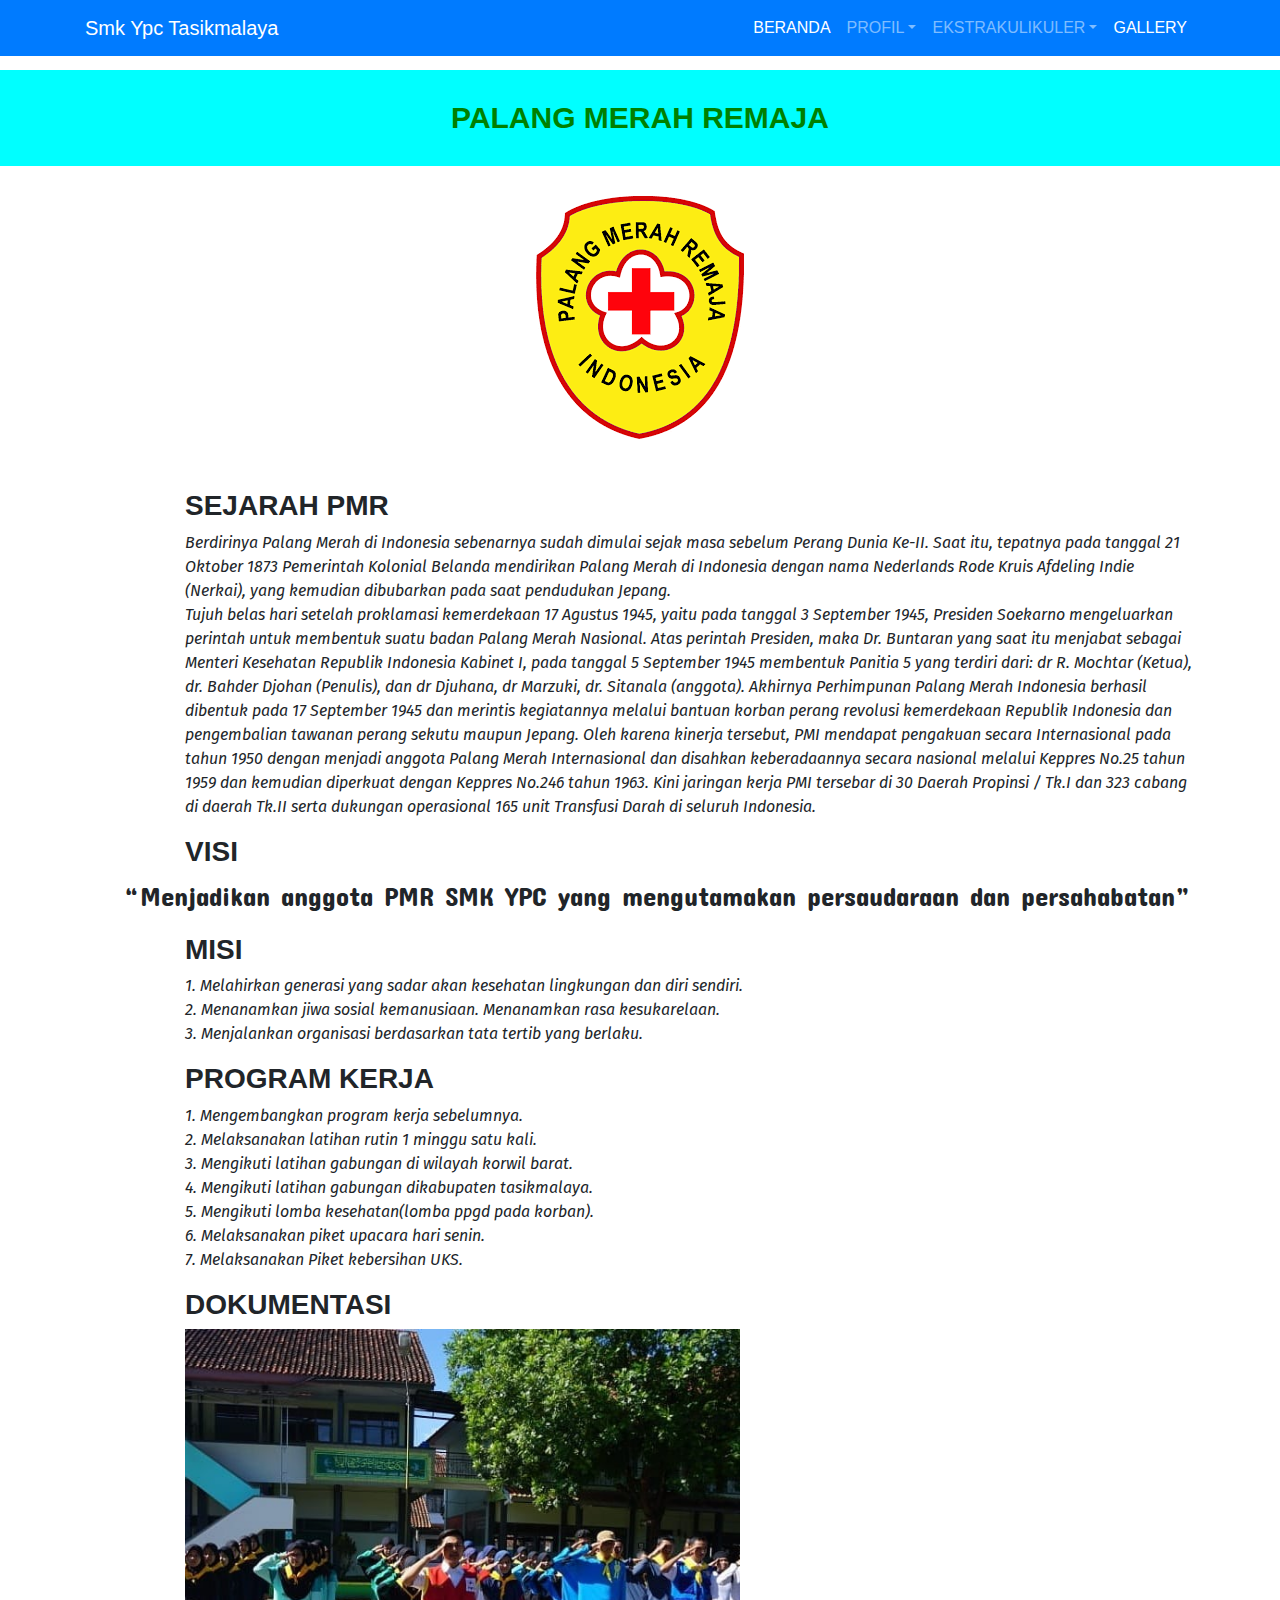
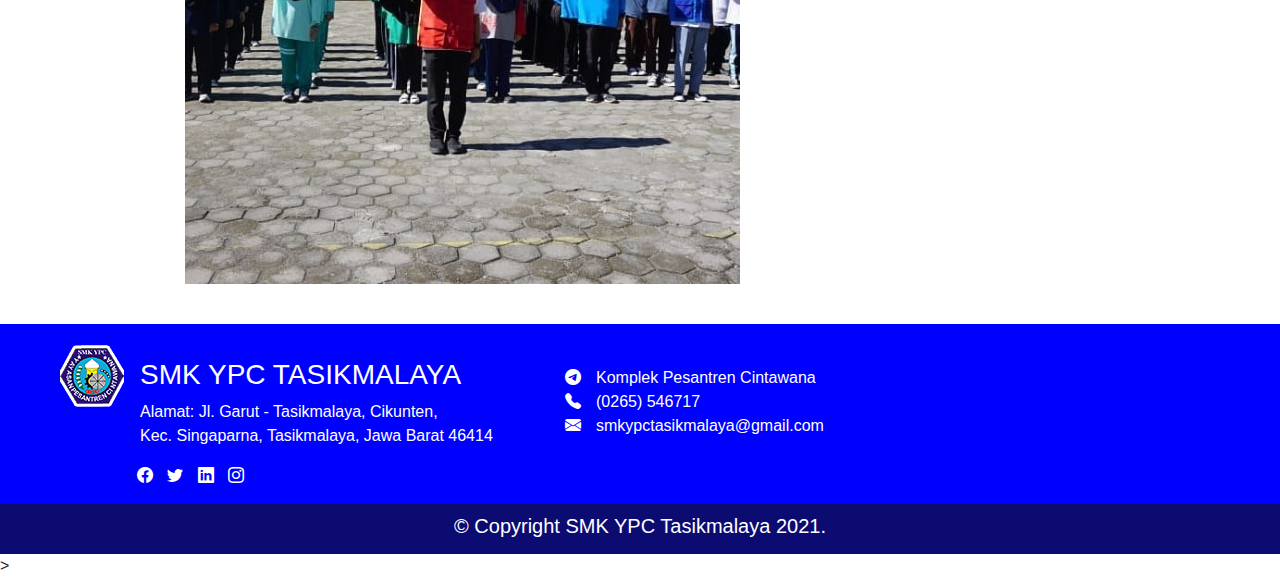
<file: PMR.html>
<!DOCTYPE html>
<html lang="en">
  <head>
    <!-- Required meta tags -->
    <meta charset="utf-8" />
    <meta name="viewport" content="width=device-width, initial-scale=1, shrink-to-fit=no" />

    <!-- Bootstrap CSS -->
    <link rel="stylesheet" href="https://maxcdn.bootstrapcdn.com/bootstrap/4.0.0/css/bootstrap.min.css" integrity="sha384-Gn5384xqQ1aoWXA+058RXPxPg6fy4IWvTNh0E263XmFcJlSAwiGgFAW/dAiS6JXm" crossorigin="anonymous" />
   
    <!-- font -->
    <link href="https://fonts.googleapis.com/css2?family=Righteous&display=swap" rel="stylesheet">

    <link href="https://fonts.googleapis.com/css2?family=Fira+Sans&display=swap" rel="stylesheet">


    <link href="https://fonts.googleapis.com/css2?family=Concert+One&family=Fira+Sans&display=swap" rel="stylesheet">

    <!-- boostrap cdn -->
    <link rel="stylesheet" href="https://cdn.jsdelivr.net/npm/bootstrap-icons@1.5.0/font/bootstrap-icons.css">

    <!-- link css -->
    <link rel="stylesheet" href="css/style(pmr).css">
    <title>PROJEK WEBSITE SEKOLAH</title>
  </head>
  <body>


    <!-- Optional JavaScript -->
    <!-- jQuery first, then Popper.js, then Bootstrap JS -->
    <script src="https://code.jquery.com/jquery-3.2.1.slim.min.js" integrity="sha384-KJ3o2DKtIkvYIK3UENzmM7KCkRr/rE9/Qpg6aAZGJwFDMVNA/GpGFF93hXpG5KkN" crossorigin="anonymous"></script>
    <script src="https://cdnjs.cloudflare.com/ajax/libs/popper.js/1.12.9/umd/popper.min.js" integrity="sha384-ApNbgh9B+Y1QKtv3Rn7W3mgPxhU9K/ScQsAP7hUibX39j7fakFPskvXusvfa0b4Q" crossorigin="anonymous"></script>
    <script src="https://maxcdn.bootstrapcdn.com/bootstrap/4.0.0/js/bootstrap.min.js" integrity="sha384-JZR6Spejh4U02d8jOt6vLEHfe/JQGiRRSQQxSfFWpi1MquVdAyjUar5+76PVCmYl" crossorigin="anonymous"></script>

    <!-- navbar -->
    <nav class="navbar fixed-top navbar-expand-lg navbar-dark bg-primary">
      <div class="container">
        <a class="navbar-brand" href="#">Smk Ypc Tasikmalaya</a>
        <button class="navbar-toggler" type="button" data-toggle="collapse" data-target="#navbarNavDropdown" aria-controls="navbarNavDropdown" aria-expanded="false" aria-label="Toggle navigation">
          <span class="navbar-toggler-icon"></span>
        </button>
        <div class="collapse navbar-collapse" id="navbarNavDropdown">
          <ul class="navbar-nav ml-auto">
            <li class="nav-item active">
              <a class="nav-link" href="index.html">BERANDA<span class="sr-only"></span></a>
            </li>
            <li class="nav-item dropdown">
              <a class="nav-link dropdown-toggle" href="#" id="navbarDropdownMenuLink" data-toggle="dropdown" aria-haspopup="true" aria-expanded="false">PROFIL</a>
              <div class="dropdown-menu" aria-labelledby="navbarDropdownMenuLink">
                <a class="dropdown-item" href="sambutan.html">Sambutan Kepala Sekolah</a>
                <a class="dropdown-item" href="visimisi.html">Visi & Misi</a>
                <a class="dropdown-item" href="Sejarah.html">Sejarah</a>
                <a class="dropdown-item" href="struktur.html">Struktur Organisasi</a>
              </div>
            </li>
            <li class="nav-item dropdown">
              <a class="nav-link dropdown-toggle" href="#" id="navbarDropdownMenuLink" data-toggle="dropdown" aria-haspopup="true" aria-expanded="false">EKSTRAKULIKULER</a>
              <div class="dropdown-menu" aria-labelledby="navbarDropdownMenuLink">
                <a class="dropdown-item" href="pramuka.html">Pramuka</a>
                <a class="dropdown-item" href="#">Pencinta Alam</a>
                <a class="dropdown-item" href="#">Ikatan Remaja Masjid</a>
                <a class="dropdown-item" href="polisisiswa.html">Polisi Siswa</a>
                <a class="dropdown-item" href="PMR.html">Palang Merah Remaja</a>
                <a class="dropdown-item" href="#">Perisai Diri</a>
                <a class="dropdown-item" href="paskibra.html">Paskibra</a>
                <a class="dropdown-item" href="#">Karate</a>
                <a class="dropdown-item" href="Pks.html">Patrol Keamanan Sekolah</a>
              </div>
            </li>
            <li class="nav-item active">
              <a class="nav-link" href="gallery.html">GALLERY<span class="sr-only">ss</span></a>
            </li>
          </ul>
        </div>
      </div>
    </nav>
    <!-- akhir navbar -->

    <div class="pmr text-center">
        <h3>PALANG MERAH REMAJA</h3>
        <img src="img/PMR.png" alt="pmr">
    </div>
    <div class="container">
        <div class="sejarahpmr">
            <h3>SEJARAH PMR </h3>
            <p>Berdirinya Palang Merah di Indonesia sebenarnya sudah dimulai sejak masa sebelum Perang Dunia Ke-II. Saat itu, tepatnya pada tanggal 21 Oktober 1873 Pemerintah Kolonial Belanda mendirikan Palang Merah di Indonesia dengan nama Nederlands Rode Kruis Afdeling Indie (Nerkai), yang kemudian dibubarkan pada saat pendudukan Jepang.<br>
                Tujuh belas hari setelah proklamasi kemerdekaan 17 Agustus 1945, yaitu pada tanggal 3 September 1945, Presiden Soekarno mengeluarkan perintah untuk membentuk suatu badan Palang Merah Nasional. Atas perintah Presiden, maka Dr. Buntaran yang saat itu menjabat sebagai Menteri Kesehatan Republik Indonesia Kabinet I, pada tanggal 5 September 1945 membentuk Panitia 5 yang terdiri dari: dr R. Mochtar (Ketua), dr. Bahder Djohan (Penulis), dan dr Djuhana, dr Marzuki, dr. Sitanala (anggota). Akhirnya Perhimpunan Palang Merah Indonesia berhasil dibentuk pada 17 September 1945 dan merintis kegiatannya melalui bantuan korban perang revolusi kemerdekaan Republik Indonesia dan pengembalian tawanan perang sekutu maupun Jepang. Oleh karena kinerja tersebut, PMI mendapat pengakuan secara Internasional pada tahun 1950 dengan menjadi anggota Palang Merah Internasional dan disahkan keberadaannya secara nasional melalui Keppres No.25 tahun 1959 dan kemudian diperkuat dengan Keppres No.246 tahun 1963. Kini jaringan kerja PMI tersebar di 30 Daerah Propinsi / Tk.I dan 323 cabang di daerah Tk.II serta dukungan operasional 165 unit Transfusi Darah di seluruh Indonesia.</p>
        </div>
        <div class="visipmr">
            <h3>VISI</h3>
            <p>“Menjadikan anggota PMR SMK YPC yang mengutamakan persaudaraan dan persahabatan”</p>
        </div>
        <div class="misipmr">
            <h3>MISI</h3>
            <p>1. Melahirkan generasi yang sadar akan kesehatan lingkungan dan diri sendiri.<br>
                2. Menanamkan jiwa sosial kemanusiaan. Menanamkan rasa kesukarelaan.<br>
                3. Menjalankan organisasi berdasarkan tata tertib yang berlaku.</p>
        </div>
        <div class="programkerjapmr">
            <h3>PROGRAM KERJA</h3>
            <p> 1. Mengembangkan program kerja sebelumnya.<br>
                2. Melaksanakan latihan rutin 1 minggu satu kali.<br>
                3. Mengikuti latihan gabungan di wilayah korwil barat.<br>
                4. Mengikuti latihan gabungan dikabupaten tasikmalaya.<br>
                5. Mengikuti lomba kesehatan(lomba ppgd pada korban).<br>
                6. Melaksanakan piket upacara hari senin.<br>
                7. Melaksanakan Piket kebersihan UKS.</p>
        </div>
        <div class="dokumentasipmr">
            <h3>DOKUMENTASI</h3>
            <img src="img/PMR2.jpg" alt="pmr2" width="50%">
        </div>
    </div>

    <div class="text" style="background-color:blue;">
    <footer class="row">
      <div class="col ">
        <img src="img/ypc-2.png" alt="ypc-2">
        <h3>SMK YPC TASIKMALAYA</h3>
        <p>Alamat: Jl. Garut - Tasikmalaya, Cikunten,<br>
          Kec. Singaparna, Tasikmalaya, Jawa Barat 46414</p>
          <ul class="icon ">
            <i class="bi bi-facebook"></i>
            <i class="bi bi-twitter"></i>
            <i class="bi bi-linkedin"></i>
            <i class="bi bi-instagram"></i>
          </ul> 
          <ul class="contact">
            <a href=""><i class="bi bi-telegram"></i>Komplek Pesantren Cintawana</a>
            <a href=""><i class="bi bi-telephone-fill"></i>(0265) 546717</a>
            <a href=""><i class="bi bi-envelope-fill"></i>smkypctasikmalaya@gmail.com</a>
          </ul>
      </footer>
      </div>
  </div>
  <div class="copyright text-center">
    <h5>© Copyright SMK YPC Tasikmalaya 2021.</h5>
  </div>
>

    </body>
    </html>
</file>
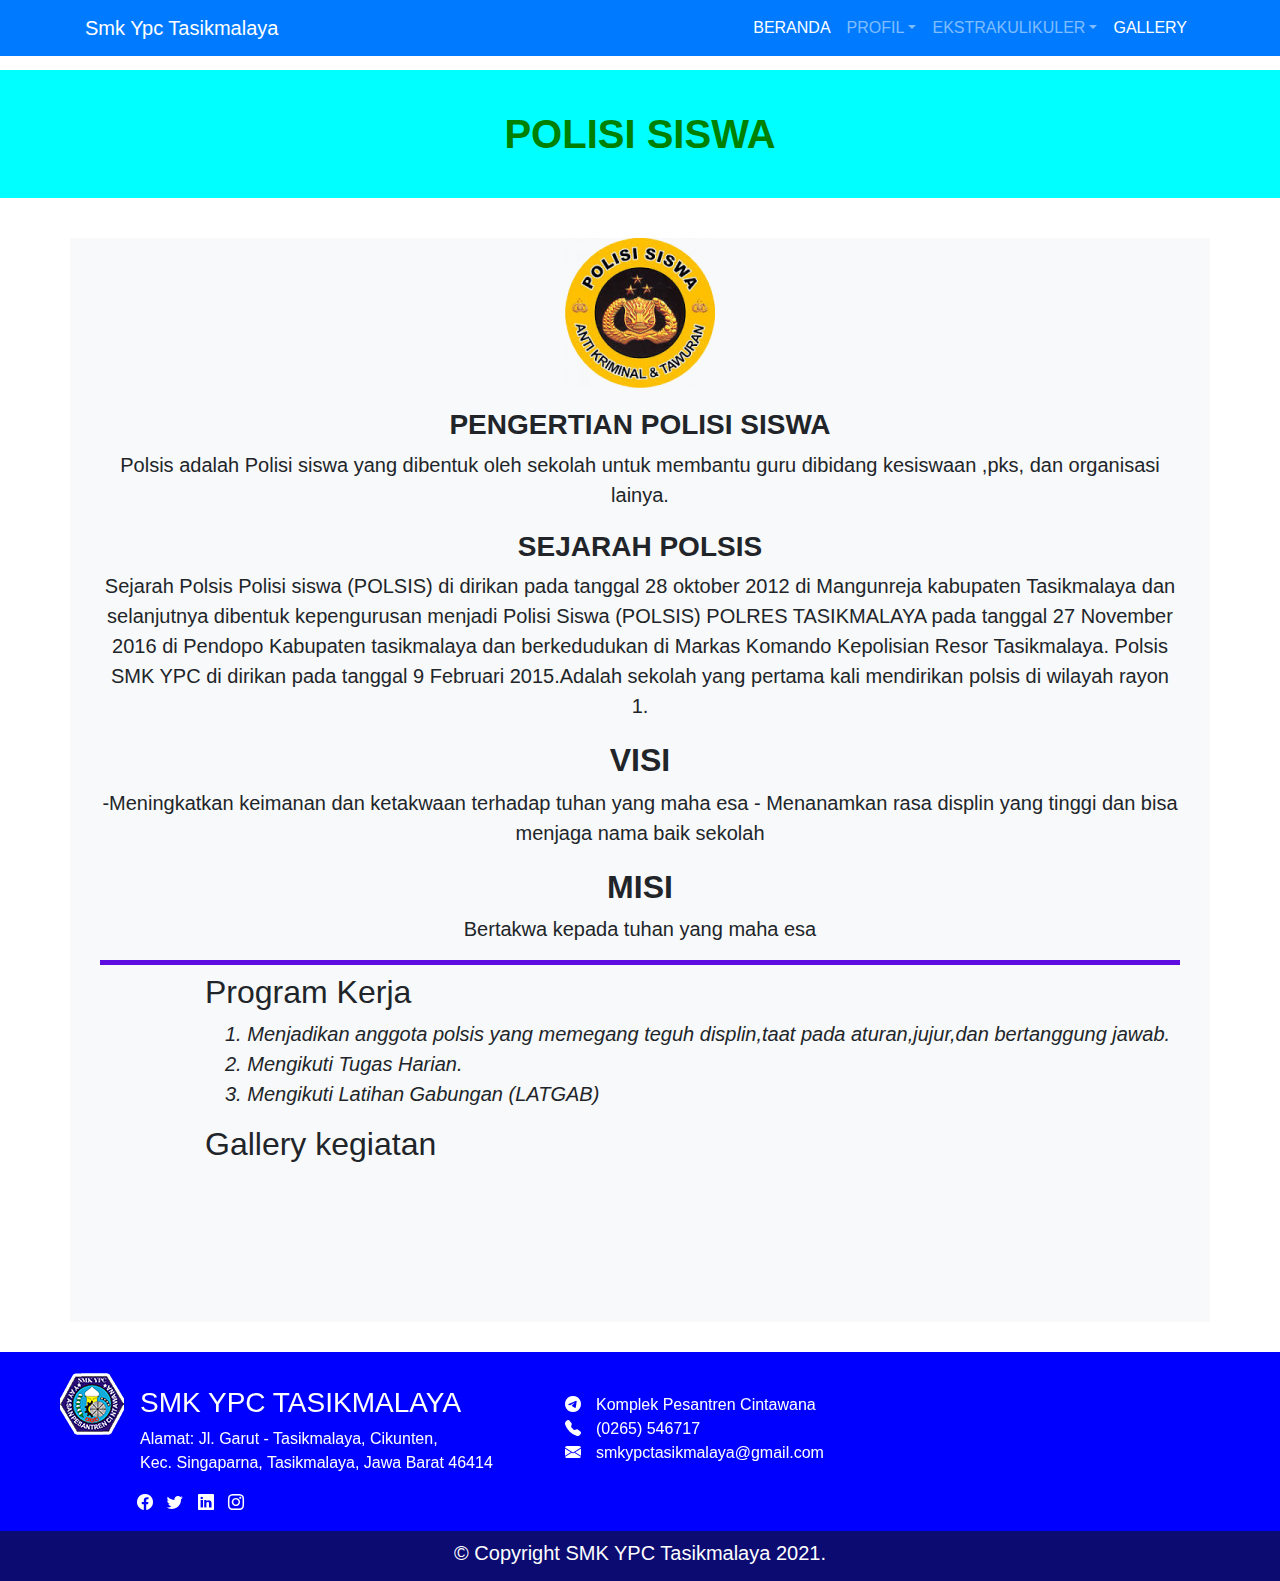
<file: polisisiswa.html>
<!DOCTYPE html>
<html lang="en">
  <head>
    <!-- Required meta tags -->
    <meta charset="utf-8" />
    <meta name="viewport" content="width=device-width, initial-scale=1, shrink-to-fit=no" />

    <!-- Bootstrap CSS -->
    <link rel="stylesheet" href="https://maxcdn.bootstrapcdn.com/bootstrap/4.0.0/css/bootstrap.min.css" integrity="sha384-Gn5384xqQ1aoWXA+058RXPxPg6fy4IWvTNh0E263XmFcJlSAwiGgFAW/dAiS6JXm" crossorigin="anonymous" />
   
    <!-- font -->
    <link href="https://fonts.googleapis.com/css2?family=Righteous&display=swap" rel="stylesheet">

    <!-- boostrap cdn -->
    <link rel="stylesheet" href="https://cdn.jsdelivr.net/npm/bootstrap-icons@1.5.0/font/bootstrap-icons.css">

      <!-- AOS -->
      <link rel="stylesheet" href="https://unpkg.com/aos@next/dist/aos.css" />

    <!-- link css -->
    <link rel="stylesheet" href="css/style(polisisiwa).css">
    <title>PROJEK WEBSITE SEKOLAH</title>
  </head>
  <body>


    <!-- Optional JavaScript -->
    <!-- jQuery first, then Popper.js, then Bootstrap JS -->
    <script src="https://code.jquery.com/jquery-3.2.1.slim.min.js" integrity="sha384-KJ3o2DKtIkvYIK3UENzmM7KCkRr/rE9/Qpg6aAZGJwFDMVNA/GpGFF93hXpG5KkN" crossorigin="anonymous"></script>
    <script src="https://cdnjs.cloudflare.com/ajax/libs/popper.js/1.12.9/umd/popper.min.js" integrity="sha384-ApNbgh9B+Y1QKtv3Rn7W3mgPxhU9K/ScQsAP7hUibX39j7fakFPskvXusvfa0b4Q" crossorigin="anonymous"></script>
    <script src="https://maxcdn.bootstrapcdn.com/bootstrap/4.0.0/js/bootstrap.min.js" integrity="sha384-JZR6Spejh4U02d8jOt6vLEHfe/JQGiRRSQQxSfFWpi1MquVdAyjUar5+76PVCmYl" crossorigin="anonymous"></script>

    <!-- navbar -->
    <nav class="navbar fixed-top navbar-expand-lg navbar-dark bg-primary">
      <div class="container">
        <a class="navbar-brand" href="#">Smk Ypc Tasikmalaya</a>
        <button class="navbar-toggler" type="button" data-toggle="collapse" data-target="#navbarNavDropdown" aria-controls="navbarNavDropdown" aria-expanded="false" aria-label="Toggle navigation">
          <span class="navbar-toggler-icon"></span>
        </button>
        <div class="collapse navbar-collapse" id="navbarNavDropdown">
          <ul class="navbar-nav ml-auto">
            <li class="nav-item active">
              <a class="nav-link" href="index.html">BERANDA<span class="sr-only"></span></a>
            </li>
            <li class="nav-item dropdown">
              <a class="nav-link dropdown-toggle" href="#" id="navbarDropdownMenuLink" data-toggle="dropdown" aria-haspopup="true" aria-expanded="false">PROFIL</a>
              <div class="dropdown-menu" aria-labelledby="navbarDropdownMenuLink">
                <a class="dropdown-item" href="sambutan.html">Sambutan Kepala Sekolah</a>
                <a class="dropdown-item" href="visimisi.html">Visi & Misi</a>
                <a class="dropdown-item" href="Sejarah.html">Sejarah</a>
                <a class="dropdown-item" href="struktur.html">Struktur Organisasi</a>
              </div>
            </li>
            <li class="nav-item dropdown">
              <a class="nav-link dropdown-toggle" href="#" id="navbarDropdownMenuLink" data-toggle="dropdown" aria-haspopup="true" aria-expanded="false">EKSTRAKULIKULER</a>
              <div class="dropdown-menu" aria-labelledby="navbarDropdownMenuLink">
                <a class="dropdown-item" href="pramuka.html">Pramuka</a>
                <a class="dropdown-item" href="">Pencinta Alam</a>
                <a class="dropdown-item" href="#">Ikatan Remaja Masjid</a>
                <a class="dropdown-item" href="polisisiswa.html">Polisi Siswa</a>
                <a class="dropdown-item" href="PMR.html">Palang Merah Remaja</a>
                <a class="dropdown-item" href="#">Perisai Diri</a>
                <a class="dropdown-item" href="paskibra.html">Paskibra</a>
                <a class="dropdown-item" href="#">Karate</a>
                <a class="dropdown-item" href="Pks.html">Patrol Keamanan Sekolah</a>
              </div>
            </li>
            <li class="nav-item active">
              <a class="nav-link" href="gallery.html">GALLERY<span class="sr-only">ss</span></a>
            </li>
          </ul>
        </div>
      </div>
    </nav>
    <!-- akhir navbar -->
    <div class="Polisi text-center">
        <h3>POLISI SISWA</h3>
    </div>
    <div class="container bg-light">
    <div class="img text-center">
        <img src="img/polisisiswa.png" alt="polisisiswa">
    </div>
    <div class="container">
        <div class="pengertian text-center">
            <h3>PENGERTIAN POLISI SISWA</h3>
            <p>Polsis adalah Polisi siswa yang dibentuk oleh sekolah untuk membantu guru dibidang kesiswaan ,pks, dan organisasi lainya.</p>
        </div>
    

        <div class="sejarahpolsis text-center">
          <h3>SEJARAH POLSIS</h3>
          <P>Sejarah Polsis
            Polisi siswa (POLSIS) di dirikan pada tanggal 28 oktober 2012 di Mangunreja kabupaten Tasikmalaya dan selanjutnya dibentuk kepengurusan menjadi Polisi Siswa (POLSIS) POLRES TASIKMALAYA pada tanggal 27 November 2016 di Pendopo Kabupaten tasikmalaya dan berkedudukan di Markas Komando Kepolisian Resor Tasikmalaya.
         
            Polsis SMK YPC di dirikan pada tanggal 9 Februari 2015.Adalah sekolah yang pertama kali mendirikan polsis di wilayah rayon 1.</P>
        </div>
      <div class="visipolsis text-center">
        <h2>VISI</h2>
        <p>-Meningkatkan keimanan dan ketakwaan terhadap tuhan yang maha esa - Menanamkan rasa displin yang tinggi dan bisa menjaga nama baik sekolah</p>
      </div>
      <div class="visipolsis text-center">
        <h2>MISI</h2>
        <P>Bertakwa kepada tuhan yang maha esa </P>
      </div>
      <div class="h3">
      </div>
    </div>
      <div class="programkerja">
        <h2>Program Kerja</h2>
        <p> 1. Menjadikan anggota polsis yang  memegang teguh displin,taat pada aturan,jujur,dan bertanggung  jawab.<br>
         2. Mengikuti Tugas Harian.<br>
         3. Mengikuti Latihan Gabungan (LATGAB)</p>
      </div>
      <div class="gallerykegiatan">
        <h2>Gallery kegiatan</h2>
        <img src="img/polsis2-150x150.jpg"data-aos="zoom-out-up" data-aos-duration =" 500"    data-aos-delay =" 200 ">
        <img src="img/polsis3-150x150.jpg" data-aos="zoom-out-up" data-aos-duration =" 500"    data-aos-delay =" 400 ">
      </div>
    </div>


   <!-- footer -->
   <div class="text" style="background-color:blue;">
    <footer class="row">
      <div class="col ">
        <img src="img/ypc-2.png" alt="ypc-2">
        <h3>SMK YPC TASIKMALAYA</h3>
        <p>Alamat: Jl. Garut - Tasikmalaya, Cikunten,<br>
          Kec. Singaparna, Tasikmalaya, Jawa Barat 46414</p>
          <ul class="icon ">
            <i class="bi bi-facebook"></i>
            <i class="bi bi-twitter"></i>
            <i class="bi bi-linkedin"></i>
            <i class="bi bi-instagram"></i>
          </ul> 
          <ul class="contact">
            <a href=""><i class="bi bi-telegram"></i>Komplek Pesantren Cintawana</a>
            <a href=""><i class="bi bi-telephone-fill"></i>(0265) 546717</a>
            <a href=""><i class="bi bi-envelope-fill"></i>smkypctasikmalaya@gmail.com</a>
          </ul>
      </footer>
      </div>
  </div>
  <div class="copyright text-center">
    <h5>© Copyright SMK YPC Tasikmalaya 2021.</h5>
  </div>
  <!-- akhir footer -->


  
 <script src="https://unpkg.com/aos@next/dist/aos.js"></script>
 <script>
   AOS.init();
 </script>

      </body>
      </html>
</file>
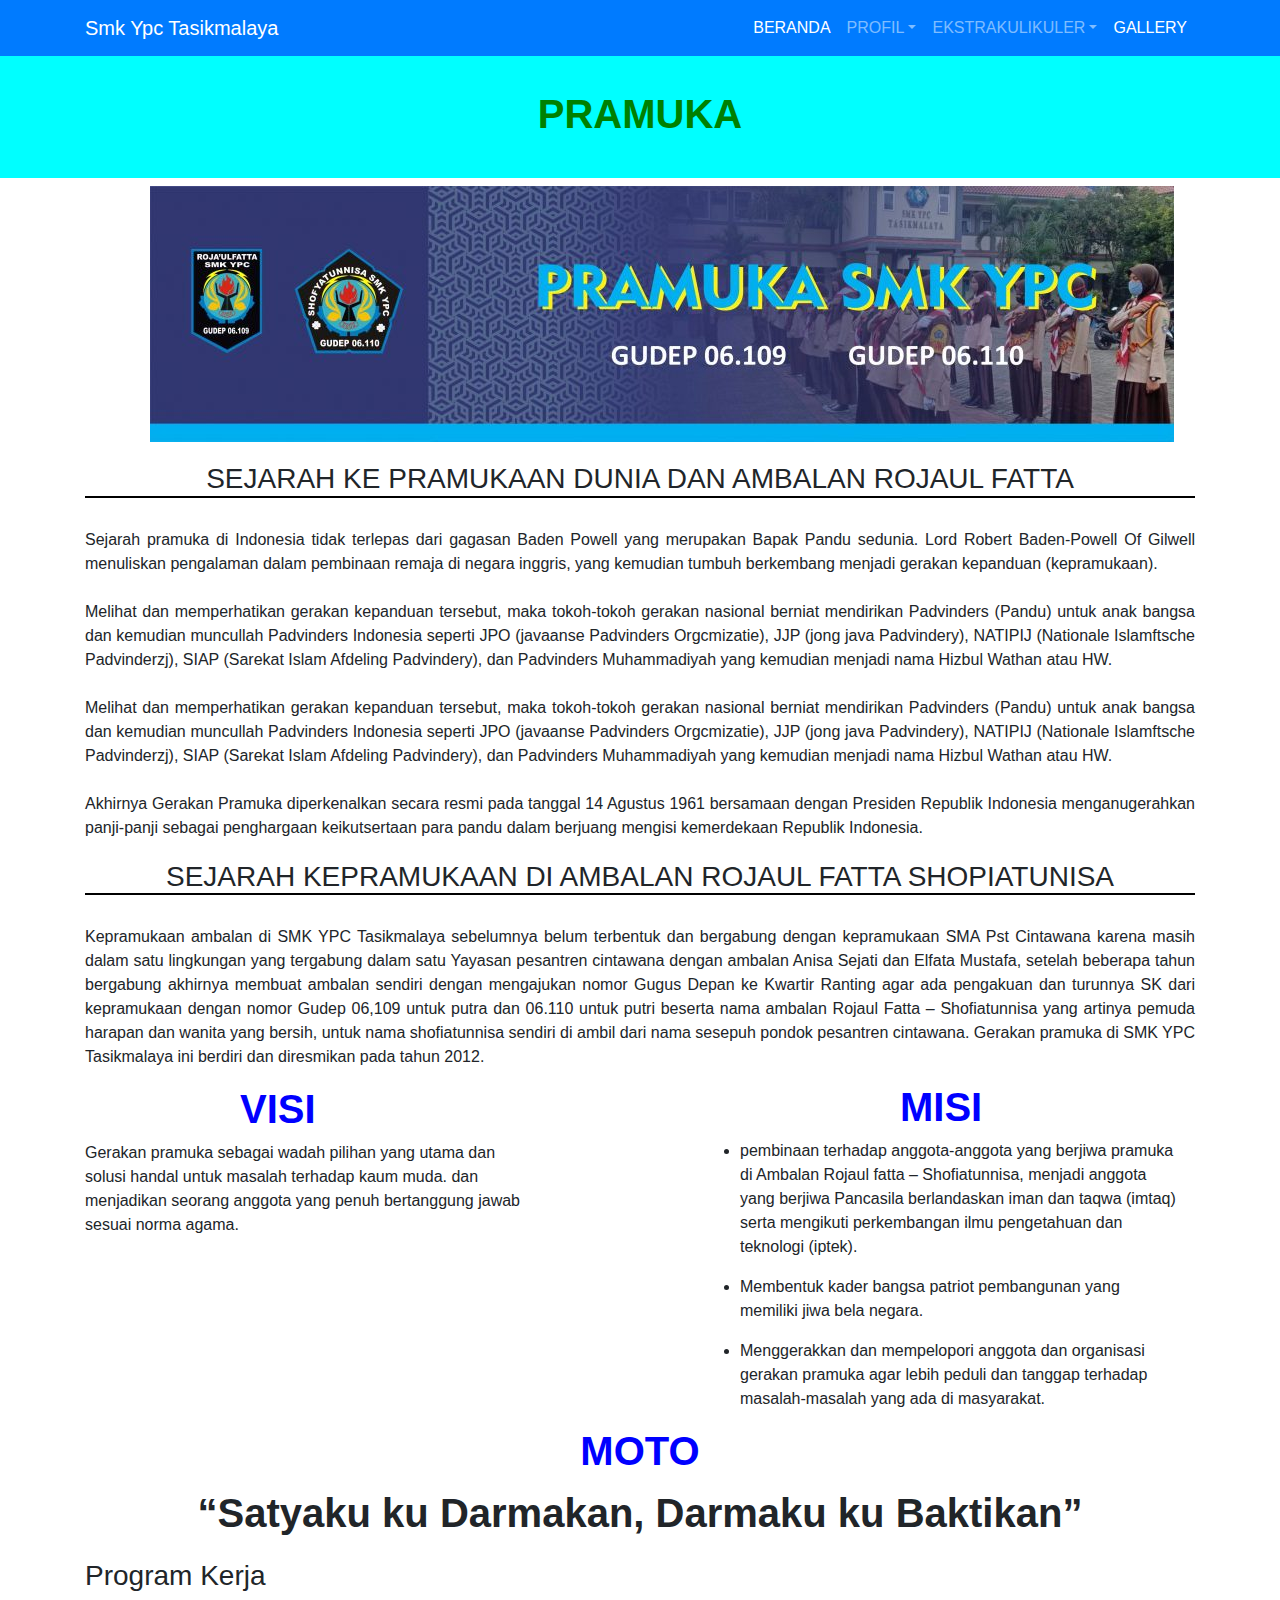
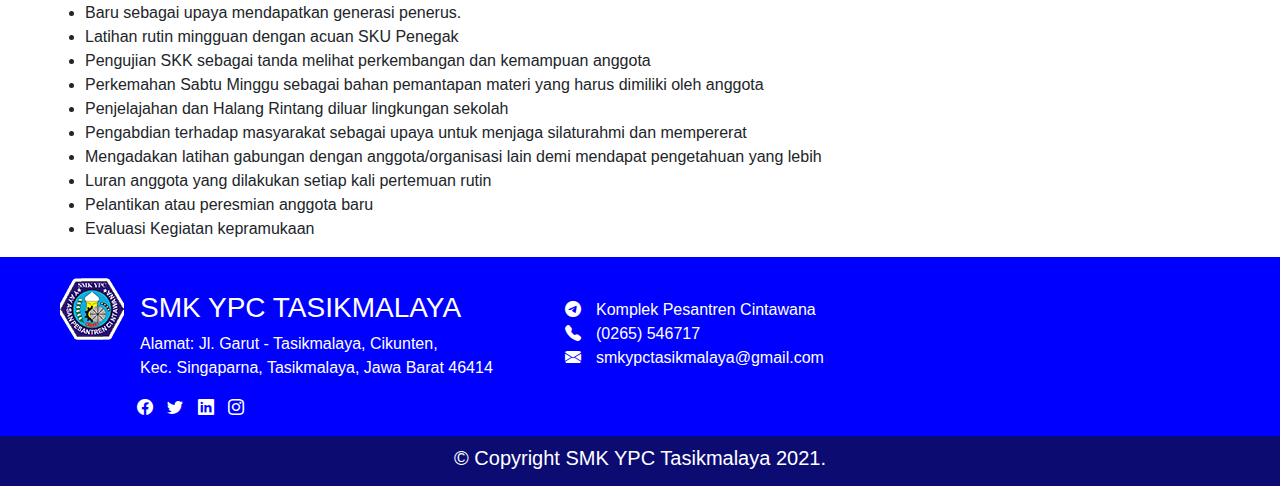
<file: pramuka.html>
<!DOCTYPE html>
<html lang="en">
  <head>
    <!-- Required meta tags -->
    <meta charset="utf-8" />
    <meta name="viewport" content="width=device-width, initial-scale=1, shrink-to-fit=no" />

    <!-- Bootstrap CSS -->
    <link rel="stylesheet" href="https://maxcdn.bootstrapcdn.com/bootstrap/4.0.0/css/bootstrap.min.css" integrity="sha384-Gn5384xqQ1aoWXA+058RXPxPg6fy4IWvTNh0E263XmFcJlSAwiGgFAW/dAiS6JXm" crossorigin="anonymous" />
   
    <!-- font -->
    <link href="https://fonts.googleapis.com/css2?family=Righteous&display=swap" rel="stylesheet">

    <!-- boostrap cdn -->
    <link rel="stylesheet" href="https://cdn.jsdelivr.net/npm/bootstrap-icons@1.5.0/font/bootstrap-icons.css">

    <!-- link css -->
    <link rel="stylesheet" href="css/style(pramuka).css">
    <title>PROJEK WEBSITE SEKOLAH</title>
  </head>
  <body>


    <!-- Optional JavaScript -->
    <!-- jQuery first, then Popper.js, then Bootstrap JS -->
    <script src="https://code.jquery.com/jquery-3.2.1.slim.min.js" integrity="sha384-KJ3o2DKtIkvYIK3UENzmM7KCkRr/rE9/Qpg6aAZGJwFDMVNA/GpGFF93hXpG5KkN" crossorigin="anonymous"></script>
    <script src="https://cdnjs.cloudflare.com/ajax/libs/popper.js/1.12.9/umd/popper.min.js" integrity="sha384-ApNbgh9B+Y1QKtv3Rn7W3mgPxhU9K/ScQsAP7hUibX39j7fakFPskvXusvfa0b4Q" crossorigin="anonymous"></script>
    <script src="https://maxcdn.bootstrapcdn.com/bootstrap/4.0.0/js/bootstrap.min.js" integrity="sha384-JZR6Spejh4U02d8jOt6vLEHfe/JQGiRRSQQxSfFWpi1MquVdAyjUar5+76PVCmYl" crossorigin="anonymous"></script>

    <!-- navbar -->
    <nav class="navbar fixed-top navbar-expand-lg navbar-dark bg-primary">
      <div class="container">
        <a class="navbar-brand" href="#">Smk Ypc Tasikmalaya</a>
        <button class="navbar-toggler" type="button" data-toggle="collapse" data-target="#navbarNavDropdown" aria-controls="navbarNavDropdown" aria-expanded="false" aria-label="Toggle navigation">
          <span class="navbar-toggler-icon"></span>
        </button>
        <div class="collapse navbar-collapse" id="navbarNavDropdown">
          <ul class="navbar-nav ml-auto">
            <li class="nav-item active">
              <a class="nav-link" href="index.html">BERANDA<span class="sr-only"></span></a>
            </li>
            <li class="nav-item dropdown">
              <a class="nav-link dropdown-toggle" href="#" id="navbarDropdownMenuLink" data-toggle="dropdown" aria-haspopup="true" aria-expanded="false">PROFIL</a>
              <div class="dropdown-menu" aria-labelledby="navbarDropdownMenuLink">
                <a class="dropdown-item" href="sambutan.html">Sambutan Kepala Sekolah</a>
                <a class="dropdown-item" href="visimisi.html">Visi & Misi</a>
                <a class="dropdown-item" href="Sejarah.html">Sejarah</a>
                <a class="dropdown-item" href="struktur.html">Struktur Organisasi</a>
              </div>
            </li>
            <li class="nav-item dropdown">
              <a class="nav-link dropdown-toggle" href="#" id="navbarDropdownMenuLink" data-toggle="dropdown" aria-haspopup="true" aria-expanded="false">EKSTRAKULIKULER</a>
              <div class="dropdown-menu" aria-labelledby="navbarDropdownMenuLink">
                <a class="dropdown-item" href="pramuka.html">Pramuka</a>
                <a class="dropdown-item" href="#">Pencinta Alam</a>
                <a class="dropdown-item" href="#">Ikatan Remaja Masjid</a>
                <a class="dropdown-item" href="polisisiswa.html">Polisi Siswa</a>
                <a class="dropdown-item" href="PMR.html">Palang Merah Remaja</a>
                <a class="dropdown-item" href="#">Perisai Diri</a>
                <a class="dropdown-item" href="paskibra.html">Paskibra</a>
                <a class="dropdown-item" href="#">Karate</a>
                <a class="dropdown-item" href="Pks.html">Patrol Keamanan Sekolah</a>
              </div>
            </li>
            <li class="nav-item active">
              <a class="nav-link" href="gallery.html">GALLERY<span class="sr-only">ss</span></a>
            </li>
          </ul>
        </div>
      </div>
    </nav>
    <!-- akhir navbar -->

    
            
      <div class="pramuka text-center">
        <h2>PRAMUKA</h2>
      </div>   

        <div class="pramuka">
            <img src="img/logo-pramuka.jpg">
        </div>
      <div class="container">
        <div class="textone">
          <h3>SEJARAH KE PRAMUKAAN DUNIA DAN AMBALAN ROJAUL FATTA</h3>
            </div>
    <div class="text1" style="text-align: justify; margin-top: 30px;">
      <p>Sejarah pramuka di Indonesia tidak terlepas dari gagasan Baden Powell yang merupakan Bapak Pandu sedunia. Lord Robert Baden-Powell Of Gilwell menuliskan pengalaman dalam pembinaan remaja di negara inggris, yang kemudian tumbuh berkembang menjadi gerakan kepanduan (kepramukaan).<br><br>

    Melihat dan memperhatikan gerakan kepanduan tersebut, maka tokoh-tokoh gerakan nasional berniat mendirikan Padvinders (Pandu) untuk anak bangsa dan kemudian muncullah Padvinders Indonesia seperti JPO (javaanse Padvinders Orgcmizatie), JJP (jong java Padvindery), NATIPIJ (Nationale Islamftsche Padvinderzj), SIAP (Sarekat Islam Afdeling Padvindery), dan Padvinders Muhammadiyah yang kemudian menjadi nama Hizbul Wathan atau HW.<br><br>
    
    Melihat dan memperhatikan gerakan kepanduan tersebut, maka tokoh-tokoh gerakan nasional berniat mendirikan Padvinders (Pandu) untuk anak bangsa dan kemudian muncullah Padvinders Indonesia seperti JPO (javaanse Padvinders Orgcmizatie), JJP (jong java Padvindery), NATIPIJ (Nationale Islamftsche Padvinderzj), SIAP (Sarekat Islam Afdeling Padvindery), dan Padvinders Muhammadiyah yang kemudian menjadi nama Hizbul Wathan atau HW.<br><br>
    
    Akhirnya Gerakan Pramuka diperkenalkan secara resmi pada tanggal 14 Agustus 1961 bersamaan dengan Presiden Republik Indonesia menganugerahkan panji-panji sebagai penghargaan keikutsertaan para pandu dalam berjuang mengisi kemerdekaan Republik Indonesia.</p>
    </div>
    </div>
    <div class="container">
  <div class="textone">
    <h3>SEJARAH KEPRAMUKAAN DI AMBALAN ROJAUL FATTA SHOPIATUNISA</h3>
  </div>
  <div class="text2" style="margin-top: 30px; text-align:justify ;">
    <p>Kepramukaan ambalan di SMK YPC Tasikmalaya sebelumnya belum terbentuk dan bergabung dengan kepramukaan SMA Pst Cintawana karena masih dalam satu lingkungan yang tergabung dalam satu Yayasan pesantren cintawana dengan ambalan Anisa Sejati dan Elfata Mustafa, setelah beberapa tahun bergabung akhirnya membuat ambalan sendiri dengan mengajukan nomor Gugus Depan ke Kwartir Ranting agar ada pengakuan dan turunnya SK dari kepramukaan dengan nomor Gudep 06,109 untuk putra dan 06.110 untuk putri beserta nama ambalan Rojaul Fatta – Shofiatunnisa yang artinya pemuda harapan dan wanita yang bersih, untuk nama shofiatunnisa sendiri di ambil dari nama sesepuh pondok pesantren cintawana. Gerakan pramuka di SMK YPC Tasikmalaya ini berdiri dan diresmikan pada tahun 2012.</p>
  </div>
  </div>
    <div class="visi">
      <h3>VISI</h3>
    </div>
    <div class="container">
      <div class="row">
        <div class="col-md-5">
          <div class="visi1">
            <p>Gerakan pramuka sebagai wadah pilihan yang utama dan solusi handal untuk masalah terhadap kaum muda. dan menjadikan seorang anggota yang penuh bertanggung jawab sesuai norma agama.</p>
          </div>
        </div>
        </div>
        </div>
        <div class="Misi">
          <h3>MISI</h3>
        </div>
        <div class="container">
            <div class="col">
              <div class="Misi1">
                <ul>
                  <li>pembinaan terhadap anggota-anggota yang berjiwa pramuka di Ambalan Rojaul fatta – Shofiatunnisa, menjadi anggota yang berjiwa Pancasila berlandaskan iman dan taqwa (imtaq) serta mengikuti perkembangan ilmu pengetahuan dan teknologi (iptek).</li>
                </ul>
                <ul>
                  <li> Membentuk kader bangsa patriot pembangunan yang memiliki jiwa bela negara.</li>
                </ul>
                 <ul>
                   <li> Menggerakkan dan mempelopori anggota dan organisasi gerakan pramuka agar lebih peduli dan tanggap terhadap masalah-masalah yang ada di masyarakat.</p></li>
                 </ul>
              </div>
            </div>
          <!-- moto pramuka -->
          <div class="motopramuka text-center">
            <h3>MOTO</h3>
            <p>“Satyaku ku Darmakan, Darmaku ku Baktikan”</p>
          </div>
          <!-- akhir moto pramuka -->

          <!-- Program Kerja -->
          <div class="ProgramKerja">
            <h3>Program Kerja</h3>
              <li>Baru sebagai upaya mendapatkan generasi penerus.</li> 
                <li>Latihan rutin mingguan dengan acuan SKU Penegak</li>
                <li>Pengujian SKK sebagai tanda melihat perkembangan dan kemampuan anggota</li>
                <li>Perkemahan Sabtu Minggu sebagai bahan pemantapan materi yang harus dimiliki oleh anggota</li>
                <li> Penjelajahan dan Halang Rintang diluar lingkungan sekolah</li>
                <li>Pengabdian terhadap masyarakat sebagai upaya untuk menjaga silaturahmi dan mempererat</li>
                <li>Mengadakan latihan gabungan dengan anggota/organisasi lain demi mendapat pengetahuan yang lebih</li>
                <li>Luran anggota yang dilakukan setiap kali pertemuan rutin</li>
                <li>Pelantikan atau peresmian anggota baru</li>
                <li>Evaluasi Kegiatan kepramukaan</p></li>
          </div>
        </div>
          <!-- Program Kerja -->
          
   <!-- footer -->
   <div class="text" style="background-color:blue;">
    <footer class="row">
      <div class="col ">
        <img src="img/ypc-2.png" alt="ypc-2">
        <h3>SMK YPC TASIKMALAYA</h3>
        <p>Alamat: Jl. Garut - Tasikmalaya, Cikunten,<br>
          Kec. Singaparna, Tasikmalaya, Jawa Barat 46414</p>
          <ul class="icon ">
            <i class="bi bi-facebook"></i>
            <i class="bi bi-twitter"></i>
            <i class="bi bi-linkedin"></i>
            <i class="bi bi-instagram"></i>
          </ul> 
          <ul class="contact">
            <a href=""><i class="bi bi-telegram"></i>Komplek Pesantren Cintawana</a>
            <a href=""><i class="bi bi-telephone-fill"></i>(0265) 546717</a>
            <a href=""><i class="bi bi-envelope-fill"></i>smkypctasikmalaya@gmail.com</a>
          </ul>
      </footer>
      </div>
  </div>
  <div class="copyright text-center">
    <h5>© Copyright SMK YPC Tasikmalaya 2021.</h5>
  </div>
  <!-- akhir footer -->



  </body>
</html>
</file>
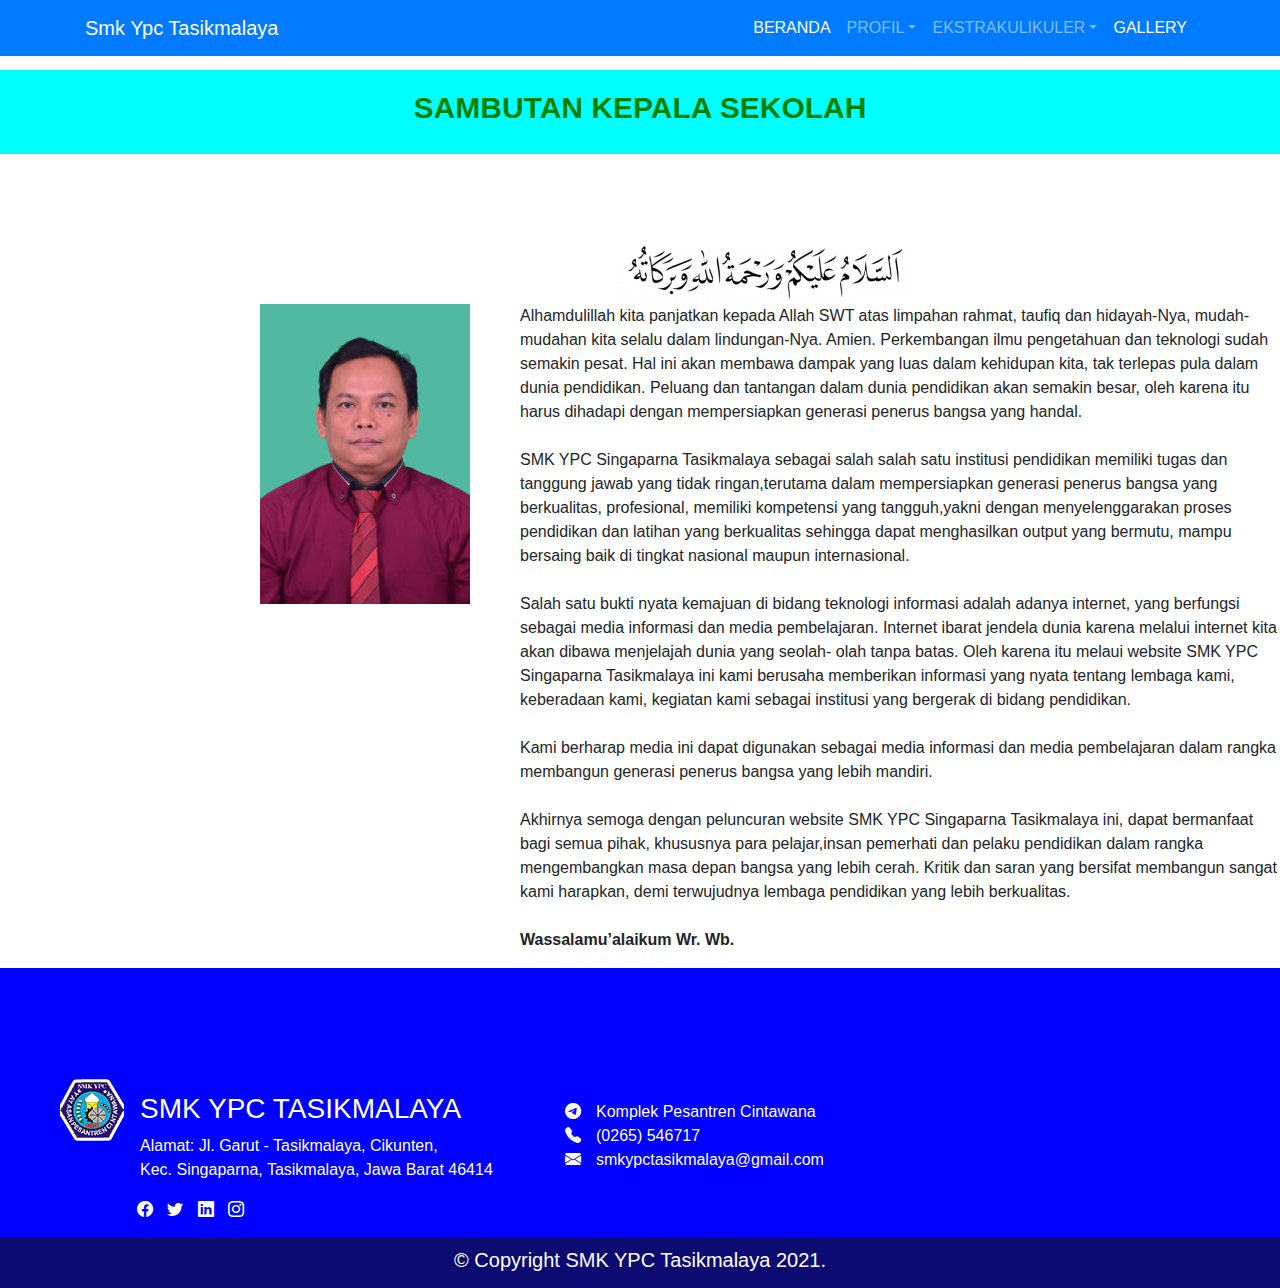
<file: sambutan.html>
<!DOCTYPE html>
<html lang="en">
  <head>
    <!-- Required meta tags -->
    <meta charset="utf-8" />
    <meta name="viewport" content="width=device-width, initial-scale=1, shrink-to-fit=no" />

    <!-- Bootstrap CSS -->
    <link rel="stylesheet" href="https://maxcdn.bootstrapcdn.com/bootstrap/4.0.0/css/bootstrap.min.css" integrity="sha384-Gn5384xqQ1aoWXA+058RXPxPg6fy4IWvTNh0E263XmFcJlSAwiGgFAW/dAiS6JXm" crossorigin="anonymous" />
   
    <!-- font -->
    <link href="https://fonts.googleapis.com/css2?family=Righteous&display=swap" rel="stylesheet">

    <!-- boostrap cdn -->
    <link rel="stylesheet" href="https://cdn.jsdelivr.net/npm/bootstrap-icons@1.5.0/font/bootstrap-icons.css">

    <!-- link css -->
    <link rel="stylesheet" href="css/style2.css">
    <title>PROJEK WEBSITE SEKOLAH</title>
  </head>
  <body>


    <!-- Optional JavaScript -->
    <!-- jQuery first, then Popper.js, then Bootstrap JS -->
    <script src="https://code.jquery.com/jquery-3.2.1.slim.min.js" integrity="sha384-KJ3o2DKtIkvYIK3UENzmM7KCkRr/rE9/Qpg6aAZGJwFDMVNA/GpGFF93hXpG5KkN" crossorigin="anonymous"></script>
    <script src="https://cdnjs.cloudflare.com/ajax/libs/popper.js/1.12.9/umd/popper.min.js" integrity="sha384-ApNbgh9B+Y1QKtv3Rn7W3mgPxhU9K/ScQsAP7hUibX39j7fakFPskvXusvfa0b4Q" crossorigin="anonymous"></script>
    <script src="https://maxcdn.bootstrapcdn.com/bootstrap/4.0.0/js/bootstrap.min.js" integrity="sha384-JZR6Spejh4U02d8jOt6vLEHfe/JQGiRRSQQxSfFWpi1MquVdAyjUar5+76PVCmYl" crossorigin="anonymous"></script>

    <!-- navbar -->
    <nav class="navbar fixed-top navbar-expand-lg navbar-dark bg-primary">
      <div class="container">
        <a class="navbar-brand" href="#">Smk Ypc Tasikmalaya</a>
        <button class="navbar-toggler" type="button" data-toggle="collapse" data-target="#navbarNavDropdown" aria-controls="navbarNavDropdown" aria-expanded="false" aria-label="Toggle navigation">
          <span class="navbar-toggler-icon"></span>
        </button>
        <div class="collapse navbar-collapse" id="navbarNavDropdown">
          <ul class="navbar-nav ml-auto">
            <li class="nav-item active">
              <a class="nav-link" href="index.html">BERANDA<span class="sr-only"></span></a>
            </li>
            <li class="nav-item dropdown">
              <a class="nav-link dropdown-toggle" href="#" id="navbarDropdownMenuLink" data-toggle="dropdown" aria-haspopup="true" aria-expanded="false">PROFIL</a>
              <div class="dropdown-menu" aria-labelledby="navbarDropdownMenuLink">
                <a class="dropdown-item" href="sambutan.html">Sambutan Kepala Sekolah</a>
                <a class="dropdown-item" href="visimisi.html">Visi & Misi</a>
                <a class="dropdown-item" href="Sejarah.html">Sejarah</a>
                <a class="dropdown-item" href="struktur.html">Struktur Organisasi</a>
              </div>
            </li>
            <li class="nav-item dropdown">
              <a class="nav-link dropdown-toggle" href="#" id="navbarDropdownMenuLink" data-toggle="dropdown" aria-haspopup="true" aria-expanded="false">EKSTRAKULIKULER</a>
              <div class="dropdown-menu" aria-labelledby="navbarDropdownMenuLink">
                <a class="dropdown-item" href="pramuka.html">Pramuka</a>
                <a class="dropdown-item" href="#">Pencinta Alam</a>
                <a class="dropdown-item" href="#">Ikatan Remaja Masjid</a>
                <a class="dropdown-item" href="polisisiswa.html">Polisi Siswa</a>
                <a class="dropdown-item" href="PMR.html">Palang Merah Remaja</a>
                <a class="dropdown-item" href="#">Perisai Diri</a>
                <a class="dropdown-item" href="paskibra.html">Paskibra</a>
                <a class="dropdown-item" href="#">Karate</a>
                <a class="dropdown-item" href="Pks.html">Patrol Keamanan Sekolah</a>
              </div>
            </li>
            <li class="nav-item active">
              <a class="nav-link" href="gallery.html">GALLERY<span class="sr-only">ss</span></a>
            </li>
          </ul>
        </div>
      </div>
    </nav>
    <!-- akhir navbar -->

    <!-- jumbotron -->
          <div class="row">
            <div class="col">
                <div class="sambutan jumbotron-fluid text-center" style="background-color: aqua;">
                  <div class="display-4">
                    <h2>SAMBUTAN KEPALA SEKOLAH</h2>
              </div>
              </div>
            </div>
          </div>

    <!-- akhir jumbotron -->

    <!-- sambutan -->
    <div class="row">
      <div class="col text-center">
          <img src="img/ass.png" alt="ass">
      </div>
    </div>
    <div class="row">
      <div class="col-md-6">
        <img src="img/kpsekolah.jpg" alt="kpsekolah">
      </div>
      </div>
      <div class="row">
      <div class="col">
        <p>Alhamdulillah kita panjatkan kepada Allah SWT atas limpahan rahmat, taufiq dan hidayah-Nya, mudah-mudahan kita selalu dalam lindungan-Nya. Amien. Perkembangan ilmu pengetahuan dan teknologi sudah semakin pesat. Hal ini akan membawa dampak yang luas dalam kehidupan kita, tak terlepas pula dalam dunia pendidikan. Peluang dan tantangan dalam dunia pendidikan akan semakin besar, oleh karena itu harus dihadapi dengan mempersiapkan generasi penerus bangsa yang handal.<br><br>

          SMK YPC Singaparna Tasikmalaya sebagai salah salah satu institusi pendidikan memiliki tugas dan tanggung jawab yang tidak ringan,terutama dalam mempersiapkan generasi penerus bangsa yang berkualitas, profesional, memiliki kompetensi yang tangguh,yakni dengan menyelenggarakan proses pendidikan dan latihan yang berkualitas sehingga dapat menghasilkan output yang bermutu, mampu bersaing baik di tingkat nasional maupun internasional.<br><br>
          
          Salah satu bukti nyata kemajuan di bidang teknologi informasi adalah adanya internet, yang berfungsi sebagai media informasi dan media pembelajaran. Internet ibarat jendela dunia karena melalui internet kita akan dibawa menjelajah dunia yang seolah- olah tanpa batas. Oleh karena itu melaui website SMK YPC Singaparna Tasikmalaya ini kami berusaha memberikan informasi yang nyata tentang lembaga kami, keberadaan kami, kegiatan kami sebagai institusi yang bergerak di bidang pendidikan.<br><br>
          
          Kami berharap media ini dapat digunakan sebagai media informasi dan media pembelajaran dalam rangka membangun generasi penerus bangsa yang lebih mandiri.<br><br>
          
          Akhirnya semoga dengan peluncuran website SMK YPC Singaparna Tasikmalaya ini, dapat bermanfaat bagi semua pihak, khususnya para pelajar,insan pemerhati dan pelaku pendidikan dalam rangka mengembangkan masa depan bangsa yang lebih cerah. Kritik dan saran yang bersifat membangun sangat kami harapkan, demi terwujudnya lembaga pendidikan yang lebih berkualitas.<br><br><strong>Wassalamu’alaikum Wr. Wb.</p></strong>
      </div>
    </div>
    <!-- akhir sambutan  -->


      <!-- footer -->
      <div class="text" style="background-color:blue;">
        <footer class="row">
          <div class="col">
            <img src="img/ypc-2.png" alt="ypc-2">
            <h3>SMK YPC TASIKMALAYA</h3>
            <p>Alamat: Jl. Garut - Tasikmalaya, Cikunten,<br>
              Kec. Singaparna, Tasikmalaya, Jawa Barat 46414</p>
              <ul class="icon ">
                <i class="bi bi-facebook"></i>
                <i class="bi bi-twitter"></i>
                <i class="bi bi-linkedin"></i>
                <i class="bi bi-instagram"></i>
              </ul> 
              <ul class="contact">
                <a href=""><i class="bi bi-telegram"></i>Komplek Pesantren Cintawana</a>
                <a href=""><i class="bi bi-telephone-fill"></i>(0265) 546717</a>
                <a href=""><i class="bi bi-envelope-fill"></i>smkypctasikmalaya@gmail.com</a>
              </ul>
          </footer>
          </div>
      </div>
      <div class="copyright text-center">
        <h5>© Copyright SMK YPC Tasikmalaya 2021.</h5>
      </div>
      <!-- akhir footer -->
    
    
    </body>
    </html>
</file>
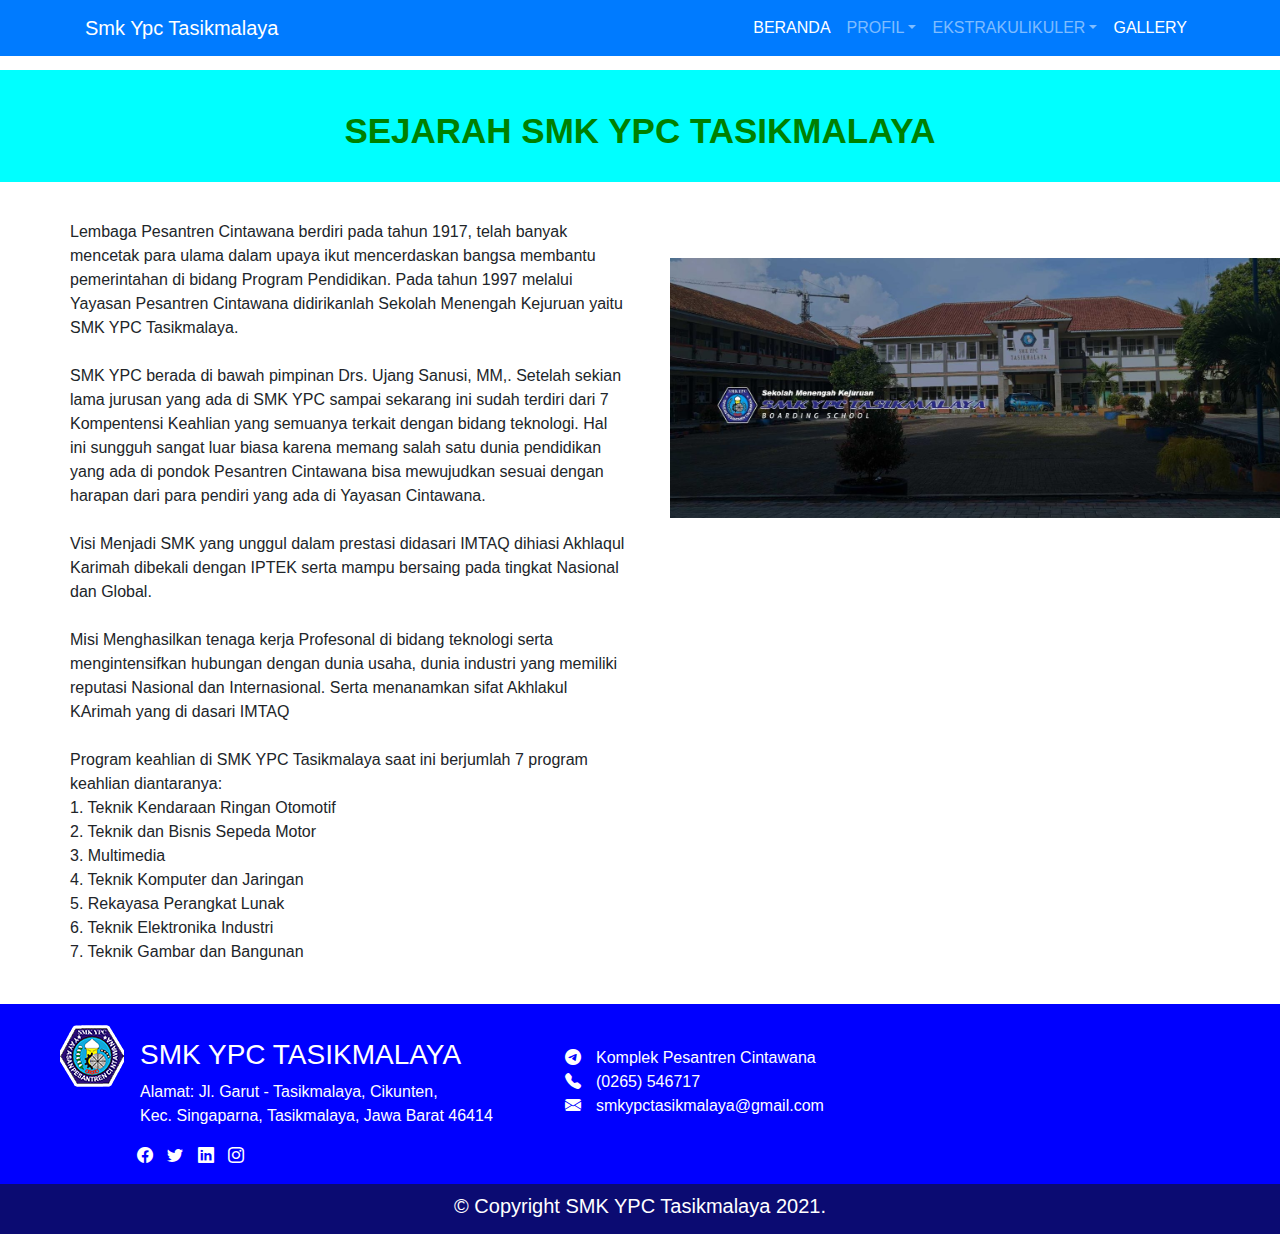
<file: Sejarah.html>
<!DOCTYPE html>
<html lang="en">
  <head>
    <!-- Required meta tags -->
    <meta charset="utf-8" />
    <meta name="viewport" content="width=device-width, initial-scale=1, shrink-to-fit=no" />

    <!-- Bootstrap CSS -->
    <link rel="stylesheet" href="https://maxcdn.bootstrapcdn.com/bootstrap/4.0.0/css/bootstrap.min.css" integrity="sha384-Gn5384xqQ1aoWXA+058RXPxPg6fy4IWvTNh0E263XmFcJlSAwiGgFAW/dAiS6JXm" crossorigin="anonymous" />
   
    <!-- font -->
    <link href="https://fonts.googleapis.com/css2?family=Righteous&display=swap" rel="stylesheet">

    <!-- boostrap cdn -->
    <link rel="stylesheet" href="https://cdn.jsdelivr.net/npm/bootstrap-icons@1.5.0/font/bootstrap-icons.css">

    <!-- link css -->
    <link rel="stylesheet" href="css/style5.css">
    <title>PROJEK WEBSITE SEKOLAH</title>
  </head>
  <body>


    <!-- Optional JavaScript -->
    <!-- jQuery first, then Popper.js, then Bootstrap JS -->
    <script src="https://code.jquery.com/jquery-3.2.1.slim.min.js" integrity="sha384-KJ3o2DKtIkvYIK3UENzmM7KCkRr/rE9/Qpg6aAZGJwFDMVNA/GpGFF93hXpG5KkN" crossorigin="anonymous"></script>
    <script src="https://cdnjs.cloudflare.com/ajax/libs/popper.js/1.12.9/umd/popper.min.js" integrity="sha384-ApNbgh9B+Y1QKtv3Rn7W3mgPxhU9K/ScQsAP7hUibX39j7fakFPskvXusvfa0b4Q" crossorigin="anonymous"></script>
    <script src="https://maxcdn.bootstrapcdn.com/bootstrap/4.0.0/js/bootstrap.min.js" integrity="sha384-JZR6Spejh4U02d8jOt6vLEHfe/JQGiRRSQQxSfFWpi1MquVdAyjUar5+76PVCmYl" crossorigin="anonymous"></script>

    <!-- navbar -->
    <nav class="navbar fixed-top  navbar-expand-lg navbar-dark bg-primary">
      <div class="container">
        <a class="navbar-brand" href="#">Smk Ypc Tasikmalaya</a>
        <button class="navbar-toggler" type="button" data-toggle="collapse" data-target="#navbarNavDropdown" aria-controls="navbarNavDropdown" aria-expanded="false" aria-label="Toggle navigation">
          <span class="navbar-toggler-icon"></span>
        </button>
        <div class="collapse navbar-collapse" id="navbarNavDropdown">
          <ul class="navbar-nav ml-auto">
            <li class="nav-item active">
              <a class="nav-link" href="index.html">BERANDA<span class="sr-only"></span></a>
            </li>
            <li class="nav-item dropdown">
              <a class="nav-link dropdown-toggle" href="#" id="navbarDropdownMenuLink" data-toggle="dropdown" aria-haspopup="true" aria-expanded="false">PROFIL</a>
              <div class="dropdown-menu" aria-labelledby="navbarDropdownMenuLink">
                <a class="dropdown-item" href="sambutan.html">Sambutan Kepala Sekolah</a>
                <a class="dropdown-item" href="visimisi.html">Visi & Misi</a>
                <a class="dropdown-item" href="Sejarah.html">Sejarah</a>
                <a class="dropdown-item" href="struktur.html">Struktur Organisasi</a>
              </div>
            </li>
            <li class="nav-item dropdown">
              <a class="nav-link dropdown-toggle" href="#" id="navbarDropdownMenuLink" data-toggle="dropdown" aria-haspopup="true" aria-expanded="false">EKSTRAKULIKULER</a>
              <div class="dropdown-menu" aria-labelledby="navbarDropdownMenuLink">
                <a class="dropdown-item" href="pramuka.html">Pramuka</a>
                <a class="dropdown-item" href="#">Pencinta Alam</a>
                <a class="dropdown-item" href="#">Ikatan Remaja Masjid</a>
                <a class="dropdown-item" href="polisisiswa.html">Polisi Siswa</a>
                <a class="dropdown-item" href="PMR.html">Palang Merah Remaja</a>
                <a class="dropdown-item" href="#">Perisai Diri</a>
                <a class="dropdown-item" href="paskibra.html">Paskibra</a>
                <a class="dropdown-item" href="#">Karate</a>
                <a class="dropdown-item" href="Pks.html">Patrol Keamanan Sekolah</a>
              </div>
            </li>
            <li class="nav-item active">
              <a class="nav-link" href="gallery.html">GALLERY<span class="sr-only">ss</span></a>
            </li>
          </ul>
        </div>
      </div>
    </nav>
    <!-- akhir navbar -->

    <div class="p1" style="color: green;">
        <h2>SEJARAH SMK YPC TASIKMALAYA</h2>
      </div>



    <!-- sejarah -->
    <div class="row">
        <div class="col-6">
            <p class="p2">Lembaga Pesantren Cintawana berdiri pada tahun 1917, telah banyak mencetak para ulama dalam upaya ikut mencerdaskan bangsa membantu pemerintahan di bidang Program Pendidikan. Pada tahun 1997 melalui Yayasan Pesantren Cintawana didirikanlah Sekolah Menengah Kejuruan yaitu SMK YPC Tasikmalaya.<br><br>

                SMK YPC berada di bawah pimpinan Drs. Ujang Sanusi, MM,. Setelah sekian lama jurusan yang ada di SMK YPC sampai sekarang ini sudah terdiri dari 7 Kompentensi Keahlian yang semuanya terkait dengan bidang teknologi. Hal ini sungguh sangat luar biasa karena memang salah satu dunia pendidikan yang ada di pondok Pesantren Cintawana bisa mewujudkan sesuai dengan harapan dari para pendiri yang ada di Yayasan Cintawana.<br><br>
                
                Visi
                Menjadi SMK yang unggul dalam prestasi didasari IMTAQ dihiasi Akhlaqul Karimah dibekali dengan IPTEK serta mampu bersaing pada tingkat Nasional dan Global.<br><br>
                
                Misi
                Menghasilkan tenaga kerja Profesonal di bidang teknologi serta mengintensifkan hubungan dengan dunia usaha, dunia industri yang memiliki reputasi Nasional dan Internasional. Serta menanamkan sifat Akhlakul KArimah yang di dasari IMTAQ<br><br>
                
                Program keahlian di SMK YPC Tasikmalaya saat ini berjumlah 7 program keahlian diantaranya:<br>
                1. Teknik Kendaraan Ringan Otomotif<br>
                2. Teknik dan Bisnis Sepeda Motor<br>
                3. Multimedia<br>
                4. Teknik Komputer dan Jaringan<br>
                5. Rekayasa Perangkat Lunak<br>
                6. Teknik Elektronika Industri<br>
                7. Teknik Gambar dan Bangunan
            <br>
        </p>
        </div>
    </div>

    <!-- akhir sejarah -->
    <div class="foto">
      <img src="img/ypc-1.jpg">
    </div>

       <!-- footer -->
   <div class="text" style="background-color:blue;">
    <footer class="row">
      <div class="col ">
        <img src="img/ypc-2.png" alt="ypc-2">
        <h3>SMK YPC TASIKMALAYA</h3>
        <p>Alamat: Jl. Garut - Tasikmalaya, Cikunten,<br>
          Kec. Singaparna, Tasikmalaya, Jawa Barat 46414</p>
          <ul class="icon ">
            <i class="bi bi-facebook"></i>
            <i class="bi bi-twitter"></i>
            <i class="bi bi-linkedin"></i>
            <i class="bi bi-instagram"></i>
          </ul> 
          <ul class="contact">
            <a href=""><i class="bi bi-telegram"></i>Komplek Pesantren Cintawana</a>
            <a href=""><i class="bi bi-telephone-fill"></i>(0265) 546717</a>
            <a href=""><i class="bi bi-envelope-fill"></i>smkypctasikmalaya@gmail.com</a>
          </ul>
      </footer>
      </div>
  </div>
  <div class="copyright text-center">
    <h5>© Copyright SMK YPC Tasikmalaya 2021.</h5>
  </div>
  <!-- akhir footer -->
  </body>
</html>
</file>
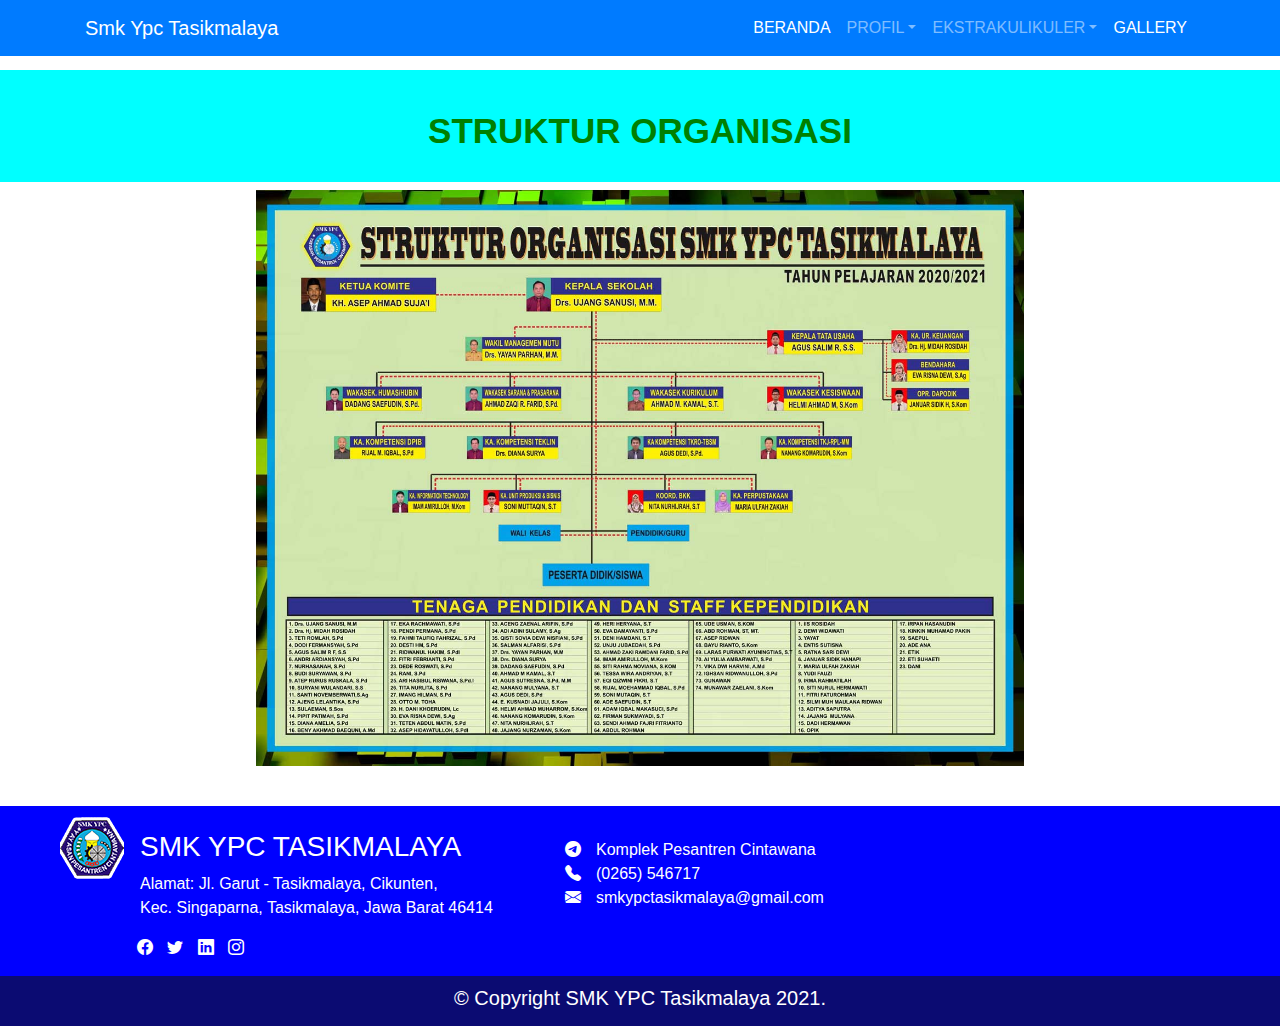
<file: struktur.html>
<!DOCTYPE html>
<html lang="en">
  <head>
    <!-- Required meta tags -->
    <meta charset="utf-8" />
    <meta name="viewport" content="width=device-width, initial-scale=1, shrink-to-fit=no" />

    <!-- Bootstrap CSS -->
    <link rel="stylesheet" href="https://maxcdn.bootstrapcdn.com/bootstrap/4.0.0/css/bootstrap.min.css" integrity="sha384-Gn5384xqQ1aoWXA+058RXPxPg6fy4IWvTNh0E263XmFcJlSAwiGgFAW/dAiS6JXm" crossorigin="anonymous" />
   
    <!-- font -->
    <link href="https://fonts.googleapis.com/css2?family=Righteous&display=swap" rel="stylesheet">

    <!-- boostrap cdn -->
    <link rel="stylesheet" href="https://cdn.jsdelivr.net/npm/bootstrap-icons@1.5.0/font/bootstrap-icons.css">

    <!-- link css -->
    <link rel="stylesheet" href="css/style4.css">
    <title>PROJEK WEBSITE SEKOLAH</title>
  </head>
  <body>


    <!-- Optional JavaScript -->
    <!-- jQuery first, then Popper.js, then Bootstrap JS -->
    <script src="https://code.jquery.com/jquery-3.2.1.slim.min.js" integrity="sha384-KJ3o2DKtIkvYIK3UENzmM7KCkRr/rE9/Qpg6aAZGJwFDMVNA/GpGFF93hXpG5KkN" crossorigin="anonymous"></script>
    <script src="https://cdnjs.cloudflare.com/ajax/libs/popper.js/1.12.9/umd/popper.min.js" integrity="sha384-ApNbgh9B+Y1QKtv3Rn7W3mgPxhU9K/ScQsAP7hUibX39j7fakFPskvXusvfa0b4Q" crossorigin="anonymous"></script>
    <script src="https://maxcdn.bootstrapcdn.com/bootstrap/4.0.0/js/bootstrap.min.js" integrity="sha384-JZR6Spejh4U02d8jOt6vLEHfe/JQGiRRSQQxSfFWpi1MquVdAyjUar5+76PVCmYl" crossorigin="anonymous"></script>

    <!-- navbar -->
    <nav class="navbar fixed-top navbar-expand-lg navbar-dark bg-primary">
      <div class="container">
        <a class="navbar-brand" href="#">Smk Ypc Tasikmalaya</a>
        <button class="navbar-toggler" type="button" data-toggle="collapse" data-target="#navbarNavDropdown" aria-controls="navbarNavDropdown" aria-expanded="false" aria-label="Toggle navigation">
          <span class="navbar-toggler-icon"></span>
        </button>
        <div class="collapse navbar-collapse" id="navbarNavDropdown">
          <ul class="navbar-nav ml-auto">
            <li class="nav-item active">
              <a class="nav-link" href="index.html">BERANDA<span class="sr-only"></span></a>
            </li>
            <li class="nav-item dropdown">
              <a class="nav-link dropdown-toggle" href="#" id="navbarDropdownMenuLink" data-toggle="dropdown" aria-haspopup="true" aria-expanded="false">PROFIL</a>
              <div class="dropdown-menu" aria-labelledby="navbarDropdownMenuLink">
                <a class="dropdown-item" href="sambutan.html">Sambutan Kepala Sekolah</a>
                <a class="dropdown-item" href="visimisi.html">Visi & Misi</a>
                <a class="dropdown-item" href="Sejarah.html">Sejarah</a>
                <a class="dropdown-item" href="struktur.html">Struktur Organisasi</a>
              </div>
            </li>
            <li class="nav-item dropdown">
              <a class="nav-link dropdown-toggle" href="#" id="navbarDropdownMenuLink" data-toggle="dropdown" aria-haspopup="true" aria-expanded="false">EKSTRAKULIKULER</a>
              <div class="dropdown-menu" aria-labelledby="navbarDropdownMenuLink">
                <a class="dropdown-item" href="pramuka.html">Pramuka</a>
                <a class="dropdown-item" href="#">Pencinta Alam</a>
                <a class="dropdown-item" href="#">Ikatan Remaja Masjid</a>
                <a class="dropdown-item" href="polisisiswa.html">Polisi Siswa</a>
                <a class="dropdown-item" href="PMR.html">Palang Merah Remaja</a>
                <a class="dropdown-item" href="#">Perisai Diri</a>
                <a class="dropdown-item" href="paskibra.html">Paskibra</a>
                <a class="dropdown-item" href="#">Karate</a>
                <a class="dropdown-item" href="Pks.html">Patrol Keamanan Sekolah</a>
              </div>
            </li>
            <li class="nav-item active">
              <a class="nav-link" href="gallery.html">GALLERY<span class="sr-only">ss</span></a>
            </li>
          </ul>
        </div>
      </div>
    </nav>
    <!-- akhir navbar -->

   <div class="struktur text-center" style="color: green;">
       <h2>STRUKTUR ORGANISASI</h2>
   </div>

   <!-- img -->
   <div class="img4 text-center">
       <img src="img/struktur.jpg" alt="struktur">
   </div>
   <!-- akhir img -->

   
 <!-- footer -->
 <div class="text" style="background-color:blue;">
  <footer class="row">
    <div class="col ">
      <img src="img/ypc-2.png" alt="ypc-2">
      <h3>SMK YPC TASIKMALAYA</h3>
      <p>Alamat: Jl. Garut - Tasikmalaya, Cikunten,<br>
        Kec. Singaparna, Tasikmalaya, Jawa Barat 46414</p>
        <ul class="icon ">
          <i class="bi bi-facebook"></i>
          <i class="bi bi-twitter"></i>
          <i class="bi bi-linkedin"></i>
          <i class="bi bi-instagram"></i>
        </ul> 
        <ul class="contact">
          <a href=""><i class="bi bi-telegram"></i>Komplek Pesantren Cintawana</a>
          <a href=""><i class="bi bi-telephone-fill"></i>(0265) 546717</a>
          <a href=""><i class="bi bi-envelope-fill"></i>smkypctasikmalaya@gmail.com</a>
        </ul>
    </footer>
    </div>
</div>
<div class="copyright text-center">
  <h5>© Copyright SMK YPC Tasikmalaya 2021.</h5>
</div>
<!-- akhir footer -->
</body>
</html>
</file>
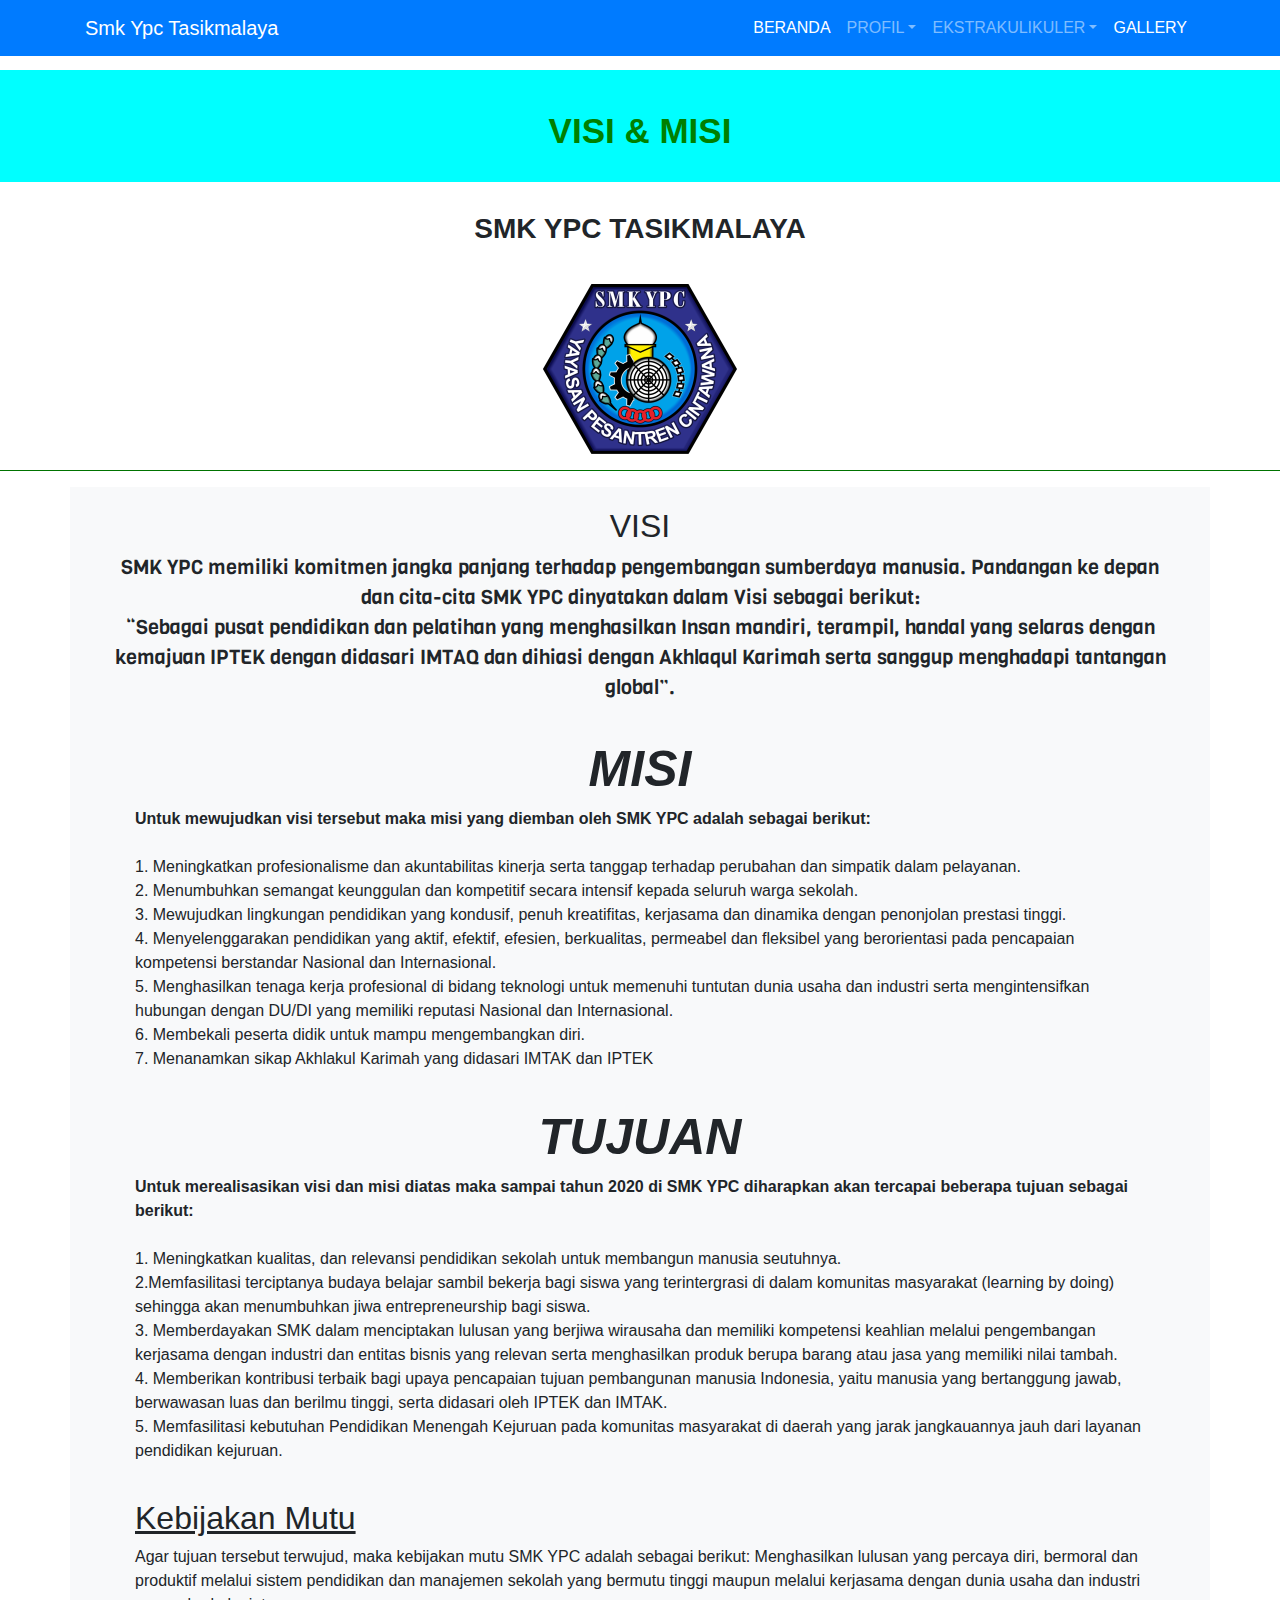
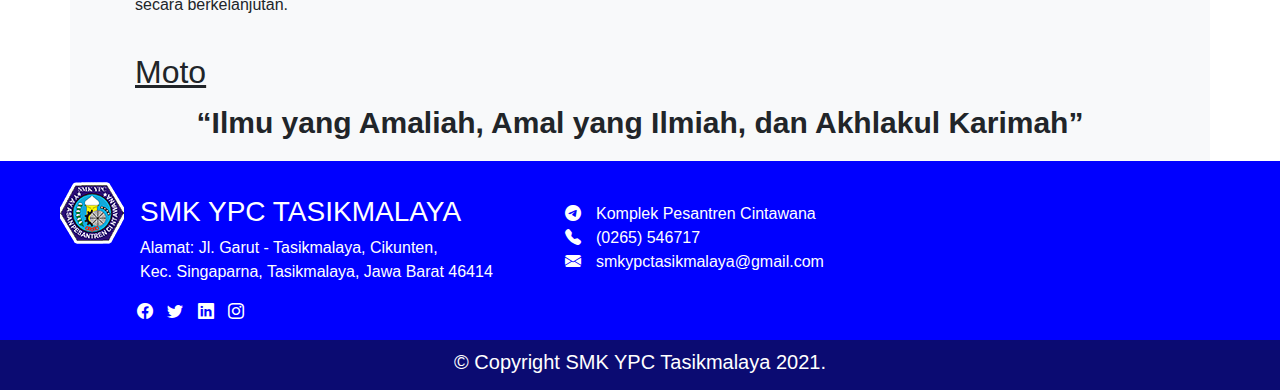
<file: visimisi.html>
<!DOCTYPE html>
<html lang="en">
  <head>
    <!-- Required meta tags -->
    <meta charset="utf-8" />
    <meta name="viewport" content="width=device-width, initial-scale=1, shrink-to-fit=no" />

    <!-- Bootstrap CSS -->
    <link rel="stylesheet" href="https://maxcdn.bootstrapcdn.com/bootstrap/4.0.0/css/bootstrap.min.css" integrity="sha384-Gn5384xqQ1aoWXA+058RXPxPg6fy4IWvTNh0E263XmFcJlSAwiGgFAW/dAiS6JXm" crossorigin="anonymous" />
   
    <!-- font -->
    <link href="https://fonts.googleapis.com/css2?family=Righteous&display=swap" rel="stylesheet">

    <link href="https://fonts.googleapis.com/css2?family=Merriweather+Sans:ital@1&family=Permanent+Marker&family=Viga&display=swap" rel="stylesheet">

    <!-- boostrap cdn -->
    <link rel="stylesheet" href="https://cdn.jsdelivr.net/npm/bootstrap-icons@1.5.0/font/bootstrap-icons.css">

    <!-- link css -->
    <link rel="stylesheet" href="css/style3.css">
    <title>PROJEK WEBSITE SEKOLAH</title>
  </head>
  <body>


    <!-- Optional JavaScript -->
    <!-- jQuery first, then Popper.js, then Bootstrap JS -->
    <script src="https://code.jquery.com/jquery-3.2.1.slim.min.js" integrity="sha384-KJ3o2DKtIkvYIK3UENzmM7KCkRr/rE9/Qpg6aAZGJwFDMVNA/GpGFF93hXpG5KkN" crossorigin="anonymous"></script>
    <script src="https://cdnjs.cloudflare.com/ajax/libs/popper.js/1.12.9/umd/popper.min.js" integrity="sha384-ApNbgh9B+Y1QKtv3Rn7W3mgPxhU9K/ScQsAP7hUibX39j7fakFPskvXusvfa0b4Q" crossorigin="anonymous"></script>
    <script src="https://maxcdn.bootstrapcdn.com/bootstrap/4.0.0/js/bootstrap.min.js" integrity="sha384-JZR6Spejh4U02d8jOt6vLEHfe/JQGiRRSQQxSfFWpi1MquVdAyjUar5+76PVCmYl" crossorigin="anonymous"></script>

    <!-- navbar -->
    <nav class="navbar fixed-top navbar-expand-lg navbar-dark bg-primary">
      <div class="container">
        <a class="navbar-brand" href="#">Smk Ypc Tasikmalaya</a>
        <button class="navbar-toggler" type="button" data-toggle="collapse" data-target="#navbarNavDropdown" aria-controls="navbarNavDropdown" aria-expanded="false" aria-label="Toggle navigation">
          <span class="navbar-toggler-icon"></span>
        </button>
        <div class="collapse navbar-collapse" id="navbarNavDropdown">
          <ul class="navbar-nav ml-auto">
            <li class="nav-item active">
              <a class="nav-link" href="index.html">BERANDA<span class="sr-only"></span></a>
            </li>
            <li class="nav-item dropdown">
              <a class="nav-link dropdown-toggle" href="#" id="navbarDropdownMenuLink" data-toggle="dropdown" aria-haspopup="true" aria-expanded="false">PROFIL</a>
              <div class="dropdown-menu" aria-labelledby="navbarDropdownMenuLink">
                <a class="dropdown-item" href="sambutan.html">Sambutan Kepala Sekolah</a>
                <a class="dropdown-item" href="visimisi.html">Visi & Misi</a>
                <a class="dropdown-item" href="Sejarah.html">Sejarah</a>
                <a class="dropdown-item" href="struktur.html">Struktur Organisasi</a>
              </div>
            </li>
            <li class="nav-item dropdown">
              <a class="nav-link dropdown-toggle" href="#" id="navbarDropdownMenuLink" data-toggle="dropdown" aria-haspopup="true" aria-expanded="false">EKSTRAKULIKULER</a>
              <div class="dropdown-menu" aria-labelledby="navbarDropdownMenuLink">
                <a class="dropdown-item" href="pramuka.html">Pramuka</a>
                <a class="dropdown-item" href="#">Pencinta Alam</a>
                <a class="dropdown-item" href="#">Ikatan Remaja Masjid</a>
                <a class="dropdown-item" href="polisisiswa.html">Polisi Siswa</a>
                <a class="dropdown-item" href="PMR.html">Palang Merah Remaja</a>
                <a class="dropdown-item" href="#">Perisai Diri</a>
                <a class="dropdown-item" href="#">Paskibra</a>
                <a class="dropdown-item" href="#">Karate</a>
                <a class="dropdown-item" href="Pks.html">Patrol Keamanan Sekolah</a>
              </div>
            </li>
            <li class="nav-item active">
              <a class="nav-link" href="gallery.html">GALLERY<span class="sr-only"></span></a>
            </li>
          </ul>
        </div>
      </div>
    </nav>
    <!-- akhir navbar -->


    <div class="visi1 text-center" style="color: green;">
      <h2>VISI & MISI</h2>
    </div>
    </div>
    <h3 class="text-center" style="margin-top: 30px; font-weight: bold;">SMK YPC TASIKMALAYA</h3>
    <div class="img text-center">
      <img src="img/Logo-SMK-YPC-1.png"  style ="margin-top: 30px;"alt="Logo-SMK-YPC-1"><hr style="background-color: green;">
    </div>
    
    <div class="container bg-light">
    <!-- visi -->
    <div class="row">
      <div class="col">
        <div class="visi text-center">
          <h2 style="padding-top: 20px;">VISI</h2>
           <p>SMK YPC memiliki komitmen jangka panjang terhadap pengembangan sumberdaya manusia. Pandangan ke depan dan cita-cita SMK YPC dinyatakan dalam Visi sebagai berikut:<br>
            “Sebagai pusat pendidikan dan pelatihan yang menghasilkan Insan mandiri, terampil, handal yang selaras dengan kemajuan IPTEK dengan didasari IMTAQ dan dihiasi dengan Akhlaqul Karimah serta sanggup menghadapi tantangan global”. </p>
        </div>
      </div>
    </div>
    <!-- akhir visi -->
    <!-- misi -->

    <div class="row">
      <div class="col">
        <div class="misi text-center">
          <h2 style="padding-top:20px;">MISI</h2>
          <p><strong>Untuk mewujudkan visi tersebut maka misi yang diemban oleh SMK YPC adalah sebagai berikut:</strong><br><br>
            1. Meningkatkan profesionalisme dan akuntabilitas kinerja serta tanggap terhadap perubahan dan simpatik dalam pelayanan. <br>
            2. Menumbuhkan semangat keunggulan dan kompetitif secara intensif kepada seluruh warga sekolah. <br>
            3. Mewujudkan lingkungan pendidikan yang kondusif, penuh kreatifitas, kerjasama dan dinamika dengan penonjolan prestasi tinggi. <br>
            4. Menyelenggarakan pendidikan yang aktif, efektif, efesien, berkualitas, permeabel dan fleksibel yang berorientasi pada pencapaian kompetensi berstandar Nasional dan Internasional. <br>
            5. Menghasilkan tenaga kerja profesional di bidang teknologi untuk memenuhi tuntutan dunia usaha dan industri serta mengintensifkan hubungan dengan DU/DI yang memiliki reputasi Nasional dan Internasional. <br>
            6. Membekali peserta didik untuk mampu mengembangkan diri. <br>
            7. Menanamkan sikap Akhlakul Karimah yang didasari IMTAK dan IPTEK</p>
        </div>
      </div>
    </div>

    <!-- akhir misi -->

    <!-- Tujuan -->
    <div class="row">
      <div class="col">
        <div class="tujuan text-center">
          <h2 style="padding-top:20px;">TUJUAN</h2>
          <p><strong>Untuk merealisasikan visi dan misi diatas maka sampai tahun 2020 di SMK YPC diharapkan akan tercapai beberapa tujuan sebagai berikut:</strong><br><br>
            1. Meningkatkan kualitas, dan relevansi pendidikan sekolah untuk membangun manusia seutuhnya.<br>
            2.Memfasilitasi terciptanya budaya belajar sambil bekerja bagi siswa yang terintergrasi di dalam komunitas masyarakat (learning by doing) sehingga akan menumbuhkan jiwa entrepreneurship bagi siswa.<br>
            3. Memberdayakan SMK dalam menciptakan lulusan yang berjiwa wirausaha dan memiliki kompetensi keahlian melalui pengembangan kerjasama dengan industri dan entitas bisnis yang relevan serta menghasilkan produk berupa barang atau jasa yang memiliki nilai tambah.<br>
            4. Memberikan kontribusi terbaik bagi upaya pencapaian tujuan pembangunan manusia Indonesia, yaitu manusia yang bertanggung jawab, berwawasan luas dan berilmu tinggi, serta didasari oleh IPTEK dan IMTAK.<br>
            5. Memfasilitasi kebutuhan Pendidikan Menengah Kejuruan pada komunitas masyarakat di daerah yang jarak jangkauannya jauh dari layanan pendidikan kejuruan.</p>
        </div>
      </div>
    </div>
    <!-- akhir Tujuan -->

    <!-- kebijakan mutu -->
    <div class="row">
      <div class="col">
        <div class="kebijakan text-left">
          <h2 style="padding-top:20px;">Kebijakan Mutu</h2>
          <p>Agar tujuan tersebut terwujud, maka kebijakan mutu SMK YPC adalah sebagai berikut:
            Menghasilkan lulusan yang percaya diri, bermoral dan produktif melalui sistem pendidikan dan manajemen sekolah yang bermutu tinggi maupun melalui kerjasama dengan dunia usaha dan industri secara berkelanjutan.</p>
        </div>
      </div>
    </div>
    <!-- akhir kebijakan mutu -->

    <!-- moto -->
    <div class="row">
      <div class="col">
        <div class="moto text-center">
          <h2 style="padding-top:20px;">Moto</h2>
          <p>“Ilmu yang Amaliah, Amal yang Ilmiah, dan Akhlakul Karimah”</p>
        </div>
      </div>
    </div>
  </div>
    <!-- akhir moto -->


       <!-- footer -->
   <div class="text" style="background-color:blue;">
    <footer class="row">
      <div class="col ">
        <img src="img/ypc-2.png" alt="ypc-2">
        <h3>SMK YPC TASIKMALAYA</h3>
        <p>Alamat: Jl. Garut - Tasikmalaya, Cikunten,<br>
          Kec. Singaparna, Tasikmalaya, Jawa Barat 46414</p>
          <ul class="icon ">
            <i class="bi bi-facebook"></i>
            <i class="bi bi-twitter"></i>
            <i class="bi bi-linkedin"></i>
            <i class="bi bi-instagram"></i>
          </ul> 
          <ul class="contact">
            <a href=""><i class="bi bi-telegram"></i>Komplek Pesantren Cintawana</a>
            <a href=""><i class="bi bi-telephone-fill"></i>(0265) 546717</a>
            <a href=""><i class="bi bi-envelope-fill"></i>smkypctasikmalaya@gmail.com</a>
          </ul>
      </footer>
      </div>
  </div>
  <div class="copyright text-center">
    <h5>© Copyright SMK YPC Tasikmalaya 2021.</h5>
  </div>
  <!-- akhir footer -->


    </body>
    </html>
</file>
<file: css/style.css>
/* navbar */
.navbar-brand {
  font-size: 20px;
}
.nav-link {
  text-shadow: 1px 1px 1px rgba(0, 0, 0, 0.7);
}

/* jumbotron */
.jumbotron {
  background-image: url(../img/ypc-1.jpg);
  background-size: cover;
  height: 650px;
}

.jumbotron .display-4 {
  color: white;
  margin-top: 100px;
}
/* tentang sekolah */
.text1 h3 {
  text-align: center;
}
/* keahlian */
.row {
  margin-top: 15px;
}
/* footer */
.text img {
  padding-top: 20px;
  margin-left: 60px;
}
.text {
  padding-bottom: 50px;
  color: white;
}
.text h3 {
  margin-left: 140px;
  margin-top: -50px;
}
.text p {
  margin-left: 140px;
  margin-top: 5px;
}
.col ul i {
  margin-left: 10px;
}
.icon {
  margin-left: 87px;
}
.col ul a {
  display: block;
}
.contact {
  margin-left: 500px;
  margin-top: -138px;
}
.contact a {
  color: white;
}
.contact a i {
  padding: 15px;
}
.copyright {
  background-color: rgb(11, 11, 114);
  width: 100%;
  height: 50px;
  color: white;
}
.copyright h5 {
  padding-top: 10px;
}
</file>
<file: css/style(gallery).css>
.gallery h3 {
  text-align: center;
  font-size: 30px;
  font-weight: bold;
  background-color: aqua;
  padding: 30px;
  margin-top: 70px;
  color: green;
}
.card {
  margin-top: 20px;
}
/* footer */
.text img {
  padding-top: 20px;
  margin-left: 60px;
}
.text {
  margin-top: 20px;
  padding-bottom: 50px;
  color: white;
}
.text h3 {
  margin-left: 140px;
  margin-top: -50px;
}
.text p {
  margin-left: 140px;
  margin-top: 5px;
}
.col ul i {
  margin-left: 10px;
}
.icon {
  margin-left: 87px;
}
.col ul a {
  display: block;
}
.contact {
  margin-left: 500px;
  margin-top: -138px;
}
.contact a {
  color: white;
}
.contact a i {
  padding: 15px;
}
.copyright {
  background-color: rgb(11, 11, 114);
  width: 100%;
  height: 50px;
  color: white;
}
.copyright h5 {
  padding-top: 10px;
}
</file>
<file: css/style(paskibra).css>
.sejarahpaskibra p {
  margin-top: 20px;
  font-family: Overpass;
  font-weight: bold;
}

.paskibra h3 {
  background-color: aqua;
  padding: 30px;
  font-size: 30px;
  font-weight: bold;
  color: green;
  margin-top: 70px;
  margin-bottom: 30px;
}
.visipaskibra h3 {
  font-weight: bold;
}
.visipaskibra p {
  text-align: center;
  font-size: 20px;
  font-family: Concert One;
}

.misipaskibra h3 {
  font-weight: bold;
}
.misipaskibra p {
  font-family: Fira Sans;
  font-style: italic;
}
.programkerjapaskibra h3 {
  font-weight: bold;
}
.dokumentasipaskibra h3 {
  font-weight: bold;
  margin-left: 110px;
}
.potopaskibra {
  margin-left: 130px;
  margin-bottom: 30px;
}
.potopaskibra img {
  margin-left: 5px;
}
/* footer */
.text img {
  padding-top: 20px;
  margin-left: 60px;
}
.text {
  padding-bottom: 50px;
  color: white;
}
.text h3 {
  margin-left: 140px;
  margin-top: -50px;
}
.text p {
  margin-left: 140px;
  margin-top: 5px;
}
.col ul i {
  margin-left: 10px;
}
.icon {
  margin-left: 87px;
}
.col ul a {
  display: block;
}
.contact {
  margin-left: 500px;
  margin-top: -138px;
}
.contact a {
  color: white;
}
.contact a i {
  padding: 15px;
}
.copyright {
  background-color: rgb(11, 11, 114);
  width: 100%;
  height: 50px;
  color: white;
}
.copyright h5 {
  padding-top: 10px;
}
</file>
<file: css/style(pks).css>
.pks h3 {
  background-color: aqua;
  padding: 25px;
  margin-top: 70px;
}
h3 {
  font-size: 30px;
  font-weight: bold;
  color: green;
}
img {
  margin-top: 20px;
}
.sejarahpks h4 {
  font-family: Akaya Telivigala;
  font-size: 30px;
  margin-left: 40px;
}
.sejarahpks p {
  margin-left: 40px;
  font-size: 20px;
}
.pksindonesia h4 {
  font-family: Akaya Telivigala;
  font-size: 30px;
  margin-left: 40px;
}
.pksindonesia p {
  margin-left: 40px;
  font-size: 20px;
}
.visipks h3 {
  color: black;
  font-size: 30px;
  font-family: Akaya Telivigala;
  margin-left: 40px;
}
.visipks p {
  margin-left: 40px;
  font-size: 20px;
}
.misipks h3 {
  text-align: center;
  font-size: 30px;
  font-family: Akaya Telivigala;
  color: black;
}
.misipks p {
  text-align: center;
  font-size: 35px;
  margin-left: 20px;
  font-family: Lobster;
  font-weight: bold;
  border-bottom: 3px solid blue;
}
.potopks h3 {
  color: black;
  font-size: 30px;
  font-family: Akaya Telivigala;
}
.potopks {
  margin-left: 40px;
}
/* footer */
.text img {
  padding-top: 20px;
  margin-left: 60px;
}
.text {
  margin-top: 40px;
  padding-bottom: 50px;
  color: white;
}
.text h3 {
  color: white;
  margin-left: 140px;
  margin-top: -50px;
}
.text p {
  margin-left: 140px;
  margin-top: 5px;
}
.col ul i {
  margin-left: 10px;
}
.icon {
  margin-left: 87px;
}
.col ul a {
  display: block;
}
.contact {
  margin-left: 500px;
  margin-top: -138px;
}
.contact a {
  color: white;
}
.contact a i {
  padding: 15px;
}
.copyright {
  background-color: rgb(11, 11, 114);
  width: 100%;
  height: 50px;
  color: white;
}
.copyright h5 {
  padding-top: 10px;
}
</file>
<file: css/style(pmr).css>
.pmr h3 {
  background-color: aqua;
  padding: 30px;
  font-size: 30px;
  font-weight: bold;
  color: green;
  margin-top: 70px;
  margin-bottom: 30px;
}
.sejarahpmr h3 {
  margin-top: 50px;
  margin-left: 100px;
  font-weight: bold;
}
.sejarahpmr p {
  margin-left: 100px;
  font-family: Fira Sans;
  font-style: italic;
}
.visipmr h3 {
  margin-left: 100px;
  font-weight: bold;
}
.visipmr p {
  text-align: center;
  font-size: 27px;
  font-family: Concert One;
  margin-left: 34px;
}
.misipmr h3 {
  margin-left: 100px;
  font-weight: bold;
}
.misipmr p {
  margin-left: 100px;
  font-family: Fira Sans;
  font-style: italic;
}
.programkerjapmr h3 {
  margin-left: 100px;
  font-weight: bold;
}
.programkerjapmr p {
  margin-left: 100px;
  font-family: Fira Sans;
  font-style: italic;
}
.dokumentasipmr h3 {
  margin-left: 100px;
  font-weight: bold;
}
.dokumentasipmr img {
  margin-left: 100px;
}
/* footer */
.text img {
  padding-top: 20px;
  margin-left: 60px;
}
.text {
  margin-top: 40px;
  padding-bottom: 50px;
  color: white;
}
.text h3 {
  margin-left: 140px;
  margin-top: -50px;
}
.text p {
  margin-left: 140px;
  margin-top: 5px;
}
.col ul i {
  margin-left: 10px;
}
.icon {
  margin-left: 87px;
}
.col ul a {
  display: block;
}
.contact {
  margin-left: 500px;
  margin-top: -138px;
}
.contact a {
  color: white;
}
.contact a i {
  padding: 15px;
}
.copyright {
  background-color: rgb(11, 11, 114);
  width: 100%;
  height: 50px;
  color: white;
}
.copyright h5 {
  padding-top: 10px;
}
</file>
<file: css/style(polisisiwa).css>
.Polisi h3 {
  background-color: aqua;
  padding: 40px;
  margin-top: 70px;
  font-size: 40px;
  font-weight: bold;
  color: green;
}
.img {
  margin-top: 40px;
}
.pengertian h3 {
  margin-top: 20px;
  font-weight: bold;
}
.pengertian p {
  font-size: 20px;
  text-transform: inherit;
}
.sejarahpolsis h3 {
  margin-top: 20px;
  font-weight: bold;
}
.sejarahpolsis p {
  font-size: 20px;
  text-transform: inherit;
  text-align: center;
  font-family: Arial, Helvetica, sans-serif;
}
.visipolsis h2 {
  margin-top: 20px;
  font-weight: bold;
}
.visipolsis p {
  font-size: 20px;
  text-align: center;
}
.h3 {
  border-bottom: 5px solid rgb(93, 13, 223);
}
.programkerja h2 {
  margin-left: 120px;
}
.programkerja p {
  margin-left: 140px;
  font-size: 20px;
  font-style: oblique;
  font-family: Arial, Helvetica, sans-serif;
}
.gallerykegiatan {
  margin-left: 120px;
}
/* footer */
.text img {
  padding-top: 20px;
  margin-left: 60px;
}
.text {
  margin-top: 30px;
  padding-bottom: 50px;
  color: white;
}
.text h3 {
  margin-left: 140px;
  margin-top: -50px;
}
.text p {
  margin-left: 140px;
  margin-top: 5px;
}
.col ul i {
  margin-left: 10px;
}
.icon {
  margin-left: 87px;
}
.col ul a {
  display: block;
}
.contact {
  margin-left: 500px;
  margin-top: -138px;
}
.contact a {
  color: white;
}
.contact a i {
  padding: 15px;
}
.copyright {
  background-color: rgb(11, 11, 114);
  width: 100%;
  height: 50px;
  color: white;
}
.copyright h5 {
  padding-top: 10px;
}
</file>
<file: css/style(pramuka).css>
.pramuka h2 {
  background-color: aqua;
  padding: 40px;
  margin-top: 50px;
  font-size: 40px;
  font-weight: bold;
  color: green;
}
.pramuka img {
  margin-left: 150px;
}
.textone h3 {
  text-align: center;
  margin-top: 20px;
  border-bottom: 2px solid black;
}
.visi h3 {
  margin-left: 240px;
  font-size: 40px;
  font-weight: bold;
  color: blue;
}
.Misi h3 {
  margin-left: 900px;
  margin-top: -170px;
  font-size: 40px;
  font-weight: bold;
  color: blue;
}
.Misi1 ul {
  margin-left: 600px;
}

/* footer */
.text img {
  padding-top: 20px;
  margin-left: 60px;
}
.text {
  padding-bottom: 50px;
  color: white;
}
.text h3 {
  margin-left: 140px;
  margin-top: -50px;
}
.text p {
  margin-left: 140px;
  margin-top: 5px;
}
.col ul i {
  margin-left: 10px;
}
.icon {
  margin-left: 87px;
}
.col ul a {
  display: block;
}
.contact {
  margin-left: 500px;
  margin-top: -138px;
}
.contact a {
  color: white;
}
.contact a i {
  padding: 15px;
}
.copyright {
  background-color: rgb(11, 11, 114);
  width: 100%;
  height: 50px;
  color: white;
}
.copyright h5 {
  padding-top: 10px;
}
.motopramuka h3 {
  font-size: 40px;
  font-weight: bold;
  color: blue;
}
.motopramuka p {
  font-size: 40px;
  font-weight: bold;
}
</file>
<file: css/style2.css>
.sambutan {
  margin-top: 70px;
  padding: 20px;
}
.sambutan h2 {
  font-size: 30px;
  font-weight: bold;
  color: green;
}
.col img {
  margin-top: 90px;
  margin-left: 250px;
}
.col-md-6 {
  margin-left: 260px;
  margin-bottom: 100px;
}
.col p {
  margin-left: 520px;
  margin-top: -400px;
}

/* footer */
.text img {
  padding-top: 20px;
  margin-left: 60px;
}
.text {
  padding-bottom: 50px;
  color: white;
}
.text h3 {
  margin-left: 140px;
  margin-top: -50px;
}
.text p {
  margin-left: 140px;
  margin-top: 5px;
}
.col ul i {
  margin-left: 10px;
}
.icon {
  margin-left: 87px;
}
.col ul a {
  display: block;
}
.contact {
  margin-left: 500px;
  margin-top: -138px;
}
.contact a {
  color: white;
}
.contact a i {
  padding: 15px;
}
.copyright {
  background-color: rgb(11, 11, 114);
  width: 100%;
  height: 50px;
  color: white;
}
.copyright h5 {
  padding-top: 10px;
}
</file>
<file: css/style5.css>
.p1 h2 {
  text-align: center;
  background-color: aqua;
  padding-top: 40px;
  font-size: 35px;
  font-weight: bold;
  padding-bottom: 30px;
  margin-top: 70px;
}
.foto img {
  width: 50%;
  margin-left: 670px;
  margin-top: -1210px;
}
.p2 {
  margin-left: 70px;
  margin-top: 30px;
}

/* footer */
.text img {
  padding-top: 20px;
  margin-left: 60px;
}
.text {
  padding-bottom: 50px;
  color: white;
}
.text h3 {
  margin-left: 140px;
  margin-top: -50px;
}
.text p {
  margin-left: 140px;
  margin-top: 5px;
}
.col ul i {
  margin-left: 10px;
}
.icon {
  margin-left: 87px;
}
.col ul a {
  display: block;
}
.contact {
  margin-left: 500px;
  margin-top: -138px;
}
.contact a {
  color: white;
}
.contact a i {
  padding: 15px;
}
.copyright {
  background-color: rgb(11, 11, 114);
  width: 100%;
  height: 50px;
  color: white;
}
.copyright h5 {
  padding-top: 10px;
}
</file>
<file: css/style4.css>
.struktur h2 {
  background-color: aqua;
  padding-top: 40px;
  font-size: 35px;
  font-weight: bold;
  padding-bottom: 30px;
  margin-top: 70px;
}
.img4 img {
  width: 60%;
}

/* footer */
.text img {
  padding-top: 10px;
  margin-left: 60px;
}
.text {
  margin-top: 40px;
  padding-bottom: 50px;
  color: white;
}
.text h3 {
  margin-left: 140px;
  margin-top: -50px;
}
.text p {
  margin-left: 140px;
  margin-top: 5px;
}
.col ul i {
  margin-left: 10px;
}
.icon {
  margin-left: 87px;
}
.col ul a {
  display: block;
}
.contact {
  margin-left: 500px;
  margin-top: -138px;
}
.contact a {
  color: white;
}
.contact a i {
  padding: 15px;
}
.copyright {
  background-color: rgb(11, 11, 114);
  width: 100%;
  height: 50px;
  color: white;
}
.copyright h5 {
  padding-top: 10px;
}
</file>
<file: css/style3.css>
/* visimisi */
.visi1 h2 {
  background-color: aqua;
  padding-top: 40px;
  font-size: 35px;
  font-weight: bold;
  padding-bottom: 30px;
  margin-top: 70px;
}
.visi p {
  font-size: 20px;
  font-family: viga;
  padding-left: 20px;
  padding-right: 20px;
}

.misi h2 {
  font-size: 50px;
  font-weight: bold;
  font-style: italic;
}
.misi p {
  text-align: left;
  padding-left: 50px;
  padding-right: 50px;
}

.tujuan h2 {
  font-size: 50px;
  font-weight: bold;
  font-style: italic;
}
.tujuan p {
  text-align: left;
  padding-left: 50px;
  padding-right: 50px;
}

.kebijakan h2 {
  text-decoration: underline;
  padding-left: 50px;
}
.kebijakan p {
  padding-left: 50px;
  padding-right: 50px;
}

.moto h2 {
  text-decoration: underline;
  text-align: left;
  padding-left: 50px;
}
.moto p {
  font-size: 30px;
  font-weight: bold;
  padding-left: 50px;
  padding-right: 50px;
}

/* footer */
.text img {
  padding-top: 20px;
  margin-left: 60px;
}
.text {
  padding-bottom: 50px;
  color: white;
}
.text h3 {
  margin-left: 140px;
  margin-top: -50px;
}
.text p {
  margin-left: 140px;
  margin-top: 5px;
}
.col ul i {
  margin-left: 10px;
}
.icon {
  margin-left: 87px;
}
.col ul a {
  display: block;
}
.contact {
  margin-left: 500px;
  margin-top: -138px;
}
.contact a {
  color: white;
}
.contact a i {
  padding: 15px;
}
.copyright {
  background-color: rgb(11, 11, 114);
  width: 100%;
  height: 50px;
  color: white;
}
.copyright h5 {
  padding-top: 10px;
}
</file>
